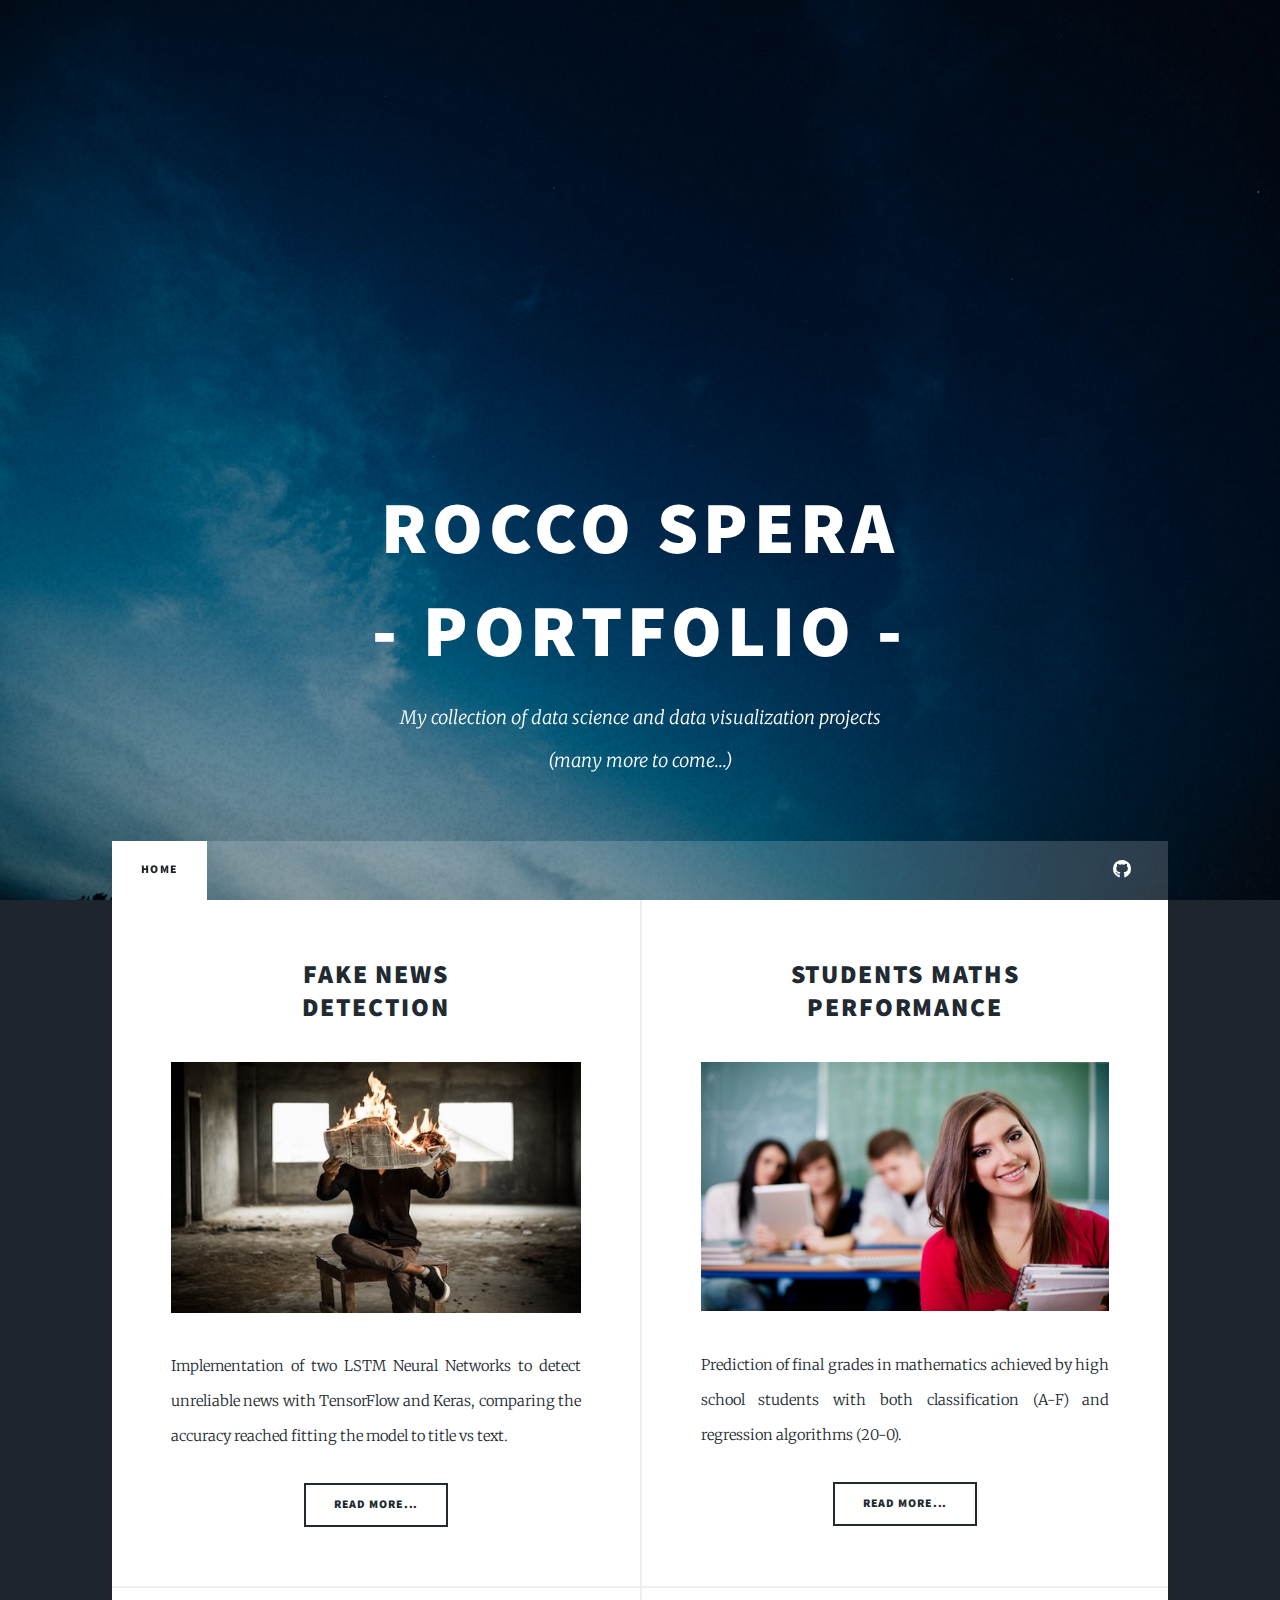
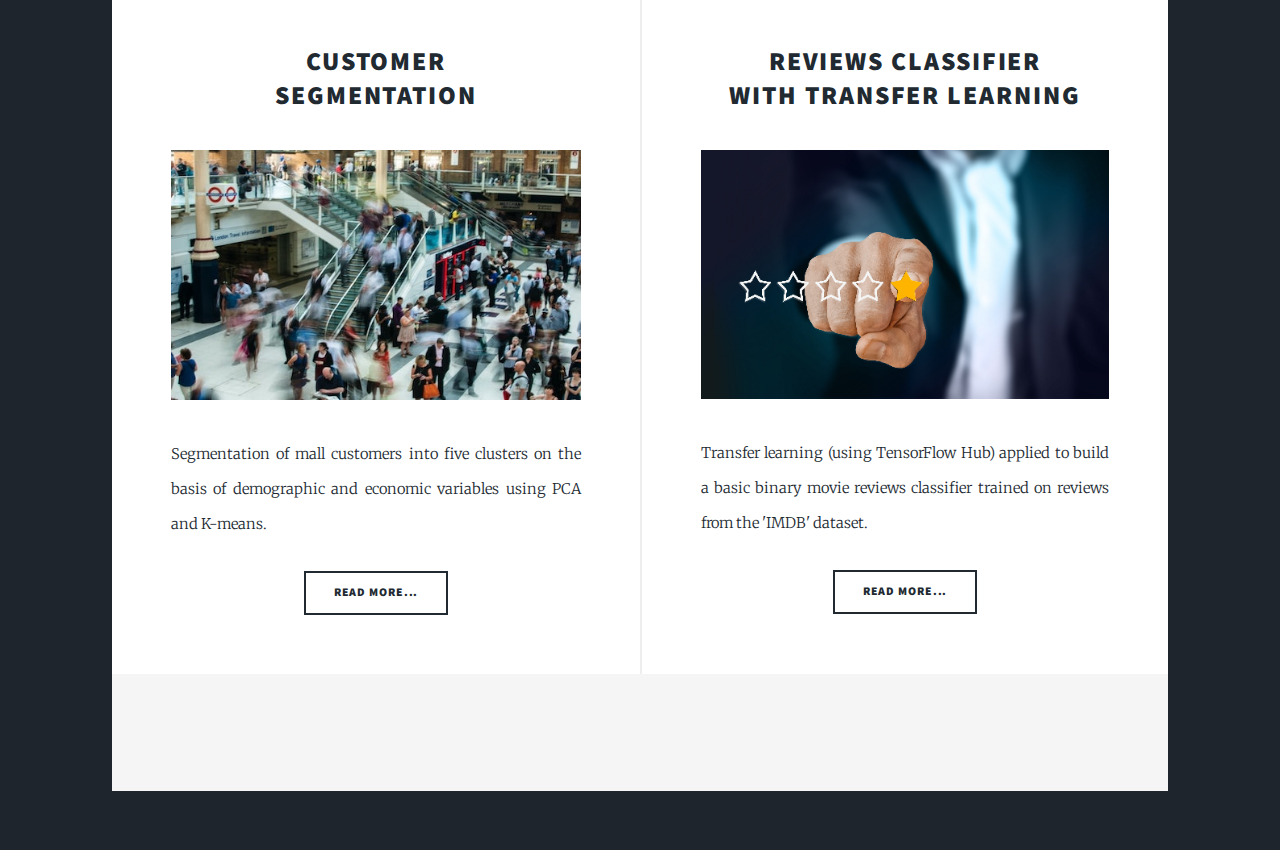
<file: index.html>
<!DOCTYPE HTML>

<html>
	<head>
		<!-- Global site tag (gtag.js) - Google Analytics -->
		<script async src="https://www.googletagmanager.com/gtag/js?id=G-Q02HX7BF15"></script>
		<script>
  		window.dataLayer = window.dataLayer || [];
  		function gtag(){dataLayer.push(arguments);}
  		gtag('js', new Date());

  		gtag('config', 'G-Q02HX7BF15');
		</script>
		<meta name="robots" content="noindex" />
		<title>Spera - Data Science Projects</title>
		<meta charset="utf-8" />
		<meta name="viewport" content="width=device-width, initial-scale=1, user-scalable=no" />
		<link rel="stylesheet" href="assets/css/main.css" />
		<noscript><link rel="stylesheet" href="assets/css/noscript.css" /></noscript>
	</head>
	<body class="is-preload">

		<!-- Wrapper -->
			<div id="wrapper" class="fade-in">

				<!-- Intro -->
					<div id="intro">
						<h1>Rocco Spera</h1>
						<h1>- Portfolio -</h1>
						<p>My collection of data science and data visualization projects <br />
							<i>(many more to come...)</i>
					</div>

				<!-- Header -->
					<header id="header">
						<a href="index.html" class="logo">Portfolio</a>
					</header>

				<!-- Nav -->
					<nav id="nav">
						<ul class="links">
							<li class="active"><a href="index.html">Home</a></li>
						</ul>
						<ul class="icons">
							<li><a href="https://github.com/rspera/data-projects" class="icon brands fa-github"><span class="label">GitHub</span></a></li>
						</ul>
					</nav>

				<!-- Main -->
					<div id="main">
						<!-- Posts -->
							<section class="posts">
								<article>
									<header>
										<h2><a href="fakenews.html">Fake News<br />
										Detection</a></h2>
									</header>
									<a href="fakenews.html" class="image fit"><img src="images/pic02.jpg" alt="" /></a>
									<p>Implementation of two LSTM Neural Networks to detect unreliable news with TensorFlow and Keras, comparing the accuracy reached fitting the model to title vs text. </p>
									<ul class="actions special">
										<li><a href="fakenews.html" class="button">Read more...</a></li>
									</ul>
								</article>
								<article>
									<header>
										<h2><a href="students_performance.html">Students maths<br />
										performance</a></h2>
									</header>
									<a href="students_performance.html" class="image fit"><img src="images/pic03.jpg" alt="" /></a>
									<p>Prediction of final grades in mathematics achieved by high school students with both classification (A-F) and regression algorithms (20-0).</p>
									<ul class="actions special">
										<li><a href="students_performance.html" class="button">Read more...</a></li>
									</ul>
								</article>
								<article>
									<header>
										<h2><a href="customer_segmentation.html">Customer<br />
										segmentation</a></h2>
									</header>
									<a href="customer_segmentation.html" class="image fit"><img src="images/pic05.jpg" alt="" /></a>
									<p>Segmentation of mall customers into five clusters on the basis of demographic and economic variables using PCA and K-means.</p>
									<ul class="actions special">
										<li><a href="customer_segmentation.html" class="button">Read more...</a></li>
									</ul>
								</article>
								<article>
									<header>
										<h2><a href="reviews_classifier.html">Reviews Classifier<br />
										with Transfer Learning</a></h2>
									</header>
									<a href="reviews_classifier.html" class="image fit"><img src="images/pic06.jpg" alt="" /></a>
									<p>Transfer learning (using TensorFlow Hub) applied to build a basic binary movie reviews classifier trained on reviews from the 'IMDB' dataset.</p>
									<ul class="actions special">
										<li><a href="reviews_classifier.html" class="button">Read more...</a></li>
									</ul>
								</article>
							</section>

					</div>

				<!-- Footer -->
					<footer id="footer">
						<section>
							<form method="post" action="#">
							</form> 
						</section> 
					</footer>

				<!-- Copyright -->
					<div id="copyright">
					</div>

			</div>

		<!-- Scripts -->
			<script src="assets/js/jquery.min.js"></script>
			<script src="assets/js/jquery.scrollex.min.js"></script>
			<script src="assets/js/jquery.scrolly.min.js"></script>
			<script src="assets/js/browser.min.js"></script>
			<script src="assets/js/breakpoints.min.js"></script>
			<script src="assets/js/util.js"></script>
			<script src="assets/js/main.js"></script>

	</body>
</html>
</file>
<file: assets/css/main.css>
@import url(fontawesome-all.min.css);
@import url("https://fonts.googleapis.com/css?family=Merriweather:300,700,300italic,700italic|Source+Sans+Pro:900");

/*
	Massively by HTML5 UP
	html5up.net | @ajlkn
	Free for personal and commercial use under the CCA 3.0 license (html5up.net/license)
*/

html, body, div, span, applet, object,
iframe, h1, h2, h3, h4, h5, h6, p, blockquote,
pre, a, abbr, acronym, address, big, cite,
code, del, dfn, em, img, ins, kbd, q, s, samp,
small, strike, strong, sub, sup, tt, var, b,
u, i, center, dl, dt, dd, ol, ul, li, fieldset,
form, label, legend, table, caption, tbody,
tfoot, thead, tr, th, td, article, aside,
canvas, details, embed, figure, figcaption,
footer, header, hgroup, menu, nav, output, ruby,
section, summary, time, mark, audio, video {
	margin: 0;
	padding: 0;
	border: 0;
	font-size: 100%;
	font: inherit;
	vertical-align: baseline;}

article, aside, details, figcaption, figure,
footer, header, hgroup, menu, nav, section {
	display: block;}

body {
	line-height: 1;
}

ol, ul {
	list-style: none;
}

blockquote, q {
	quotes: none;
}

	blockquote:before, blockquote:after, q:before, q:after {
		content: '';
		content: none;
	}

table {
	border-collapse: collapse;
	border-spacing: 0;
}

body {
	-webkit-text-size-adjust: none;
}

mark {
	background-color: transparent;
	color: inherit;
}

input::-moz-focus-inner {
	border: 0;
	padding: 0;
}

input, select, textarea {
	-moz-appearance: none;
	-webkit-appearance: none;
	-ms-appearance: none;
	appearance: none;
}

/* Basic */

	@-ms-viewport {
		width: device-width;
	}

	body {
		-ms-overflow-style: scrollbar;
	}

	@media screen and (max-width: 480px) {

		html, body {
			min-width: 320px;
		}

	}

	html {
		box-sizing: border-box;
	}

	*, *:before, *:after {
		box-sizing: inherit;
	}

	body {
		background-color: #1e252d;
	}

		body.is-preload *, body.is-preload *:before, body.is-preload *:after {
			-moz-animation: none !important;
			-webkit-animation: none !important;
			-ms-animation: none !important;
			animation: none !important;
			-moz-transition: none !important;
			-webkit-transition: none !important;
			-ms-transition: none !important;
			transition: none !important;
		}

/* Type */

	html {
		font-size: 16pt;
	}

		@media screen and (max-width: 1680px) {

			html {
				font-size: 12pt;
			}

		}

		@media screen and (max-width: 1280px) {

			html {
				font-size: 11pt;
			}

		}

		@media screen and (max-width: 360px) {

			html {
				font-size: 10pt;
			}

		}

	body {
		color: #212931;
	}

	body, input, select, textarea {
		font-family: "Merriweather", Georgia, serif;
		font-weight: 300;
		font-size: 1rem;
		line-height: 2.375;
	}

	a {
		-moz-transition: color 0.2s ease-in-out, background-color 0.2s ease-in-out, border-color 0.2s ease-in-out, box-shadow 0.2s ease-in-out;
		-webkit-transition: color 0.2s ease-in-out, background-color 0.2s ease-in-out, border-color 0.2s ease-in-out, box-shadow 0.2s ease-in-out;
		-ms-transition: color 0.2s ease-in-out, background-color 0.2s ease-in-out, border-color 0.2s ease-in-out, box-shadow 0.2s ease-in-out;
		transition: color 0.2s ease-in-out, background-color 0.2s ease-in-out, border-color 0.2s ease-in-out, box-shadow 0.2s ease-in-out;
		border-bottom: dotted 1px;
		text-decoration: none;
	}

		a:hover {
			border-bottom-color: transparent;
		}

	strong, b {
		font-weight: 600;
	}

	em, i {
		font-style: italic;
	}

	p {
		text-align: justify;
		margin: 0 0 2rem 0;
	}

	h1, h2, h3, h4, h5, h6 {
		font-family: "Source Sans Pro", Helvetica, sans-serif;
		font-weight: 900;
		line-height: 1.5;
		letter-spacing: 0.075em;
		text-transform: uppercase;
		margin: 0 0 1rem 0;
	}

		h1 a, h2 a, h3 a, h4 a, h5 a, h6 a {
			border-bottom: 0;
			color: inherit;
			text-decoration: none;
		}

	h1 {
		font-size: 4rem;
		line-height: 1.1;
		margin: 0 0 2rem 0;
	}

	h2 {
		font-size: 1.75rem;
		line-height: 1.3;
		margin: 0 0 1.5rem 0;
	}

	h3 {
		font-size: 1.25rem;
		margin: 0 0 1.5rem 0;
	}

	h4 {
		font-size: 1rem;
	}

	h5 {
		font-size: 0.9rem;
	}

	h6 {
		font-size: 0.8rem;
	}

	sub {
		font-size: 0.8rem;
		position: relative;
		top: 0.5rem;
	}

	sup {
		font-size: 0.8rem;
		position: relative;
		top: -0.5rem;
	}

	blockquote {
		border-left: solid 4px;
		font-style: italic;
		margin: 0 0 2rem 0;
		padding: 0.5rem 0 0.5rem 2rem;
	}

	code {
		border: solid 2px;
		font-family: "Courier New", monospace;
		font-size: 0.9rem;
		margin: 0 0.25rem;
		padding: 0.25rem 0.65rem;
	}

	pre {
		-webkit-overflow-scrolling: touch;
		font-family: "Courier New", monospace;
		font-size: 0.9rem;
		margin: 0 0 2rem 0;
	}

		pre code {
			display: block;
			line-height: 1.75;
			padding: 1rem 1.5rem;
			overflow-x: auto;
		}

	hr {
		border: 0;
		border-bottom: solid 2px;
		margin: 3rem 0;
	}

		hr.major {
			margin: 5rem 0;
		}

	.align-left {
		text-align: left;
	}

	.align-center {
		text-align: center;
	}

	.align-right {
		text-align: right;
	}

	input, select, textarea {
		color: #212931;
	}

	a {
		color: #212931;
		border-bottom-color: rgba(33, 41, 49, 0.5);
	}

		a:hover {
			border-bottom-color: transparent;
			color: #18bfef !important;
		}

	strong, b {
		color: #212931;
	}

	h1, h2, h3, h4, h5, h6 {
		color: #212931;
	}

	blockquote {
		border-left-color: #eeeeee;
	}

	code {
		background: rgba(220, 220, 220, 0.25);
		border-color: #eeeeee;
	}

	hr {
		border-bottom-color: #eeeeee;
	}

/* Row */

	.row {
		display: flex;
		flex-wrap: wrap;
		box-sizing: border-box;
		align-items: stretch;
	}

		.row > * {
			box-sizing: border-box;
		}

		.row.gtr-uniform > * > :last-child {
			margin-bottom: 0;
		}

		.row.aln-left {
			justify-content: flex-start;
		}

		.row.aln-center {
			justify-content: center;
		}

		.row.aln-right {
			justify-content: flex-end;
		}

		.row.aln-top {
			align-items: flex-start;
		}

		.row.aln-middle {
			align-items: center;
		}

		.row.aln-bottom {
			align-items: flex-end;
		}

		.row > .imp {
			order: -1;
		}

		.row > .col-1 {
			width: 8.33333%;
		}

		.row > .off-1 {
			margin-left: 8.33333%;
		}

		.row > .col-2 {
			width: 16.66667%;
		}

		.row > .off-2 {
			margin-left: 16.66667%;
		}

		.row > .col-3 {
			width: 25%;
		}

		.row > .off-3 {
			margin-left: 25%;
		}

		.row > .col-4 {
			width: 33.33333%;
		}

		.row > .off-4 {
			margin-left: 33.33333%;
		}

		.row > .col-5 {
			width: 41.66667%;
		}

		.row > .off-5 {
			margin-left: 41.66667%;
		}

		.row > .col-6 {
			width: 50%;
		}

		.row > .off-6 {
			margin-left: 50%;
		}

		.row > .col-7 {
			width: 58.33333%;
		}

		.row > .off-7 {
			margin-left: 58.33333%;
		}

		.row > .col-8 {
			width: 66.66667%;
		}

		.row > .off-8 {
			margin-left: 66.66667%;
		}

		.row > .col-9 {
			width: 75%;
		}

		.row > .off-9 {
			margin-left: 75%;
		}

		.row > .col-10 {
			width: 83.33333%;
		}

		.row > .off-10 {
			margin-left: 83.33333%;
		}

		.row > .col-11 {
			width: 91.66667%;
		}

		.row > .off-11 {
			margin-left: 91.66667%;
		}

		.row > .col-12 {
			width: 100%;
		}

		.row > .off-12 {
			margin-left: 100%;
		}

		.row.gtr-0 {
			margin-top: 0;
			margin-left: 0rem;
		}

			.row.gtr-0 > * {
				padding: 0 0 0 0rem;
			}

			.row.gtr-0.gtr-uniform {
				margin-top: 0rem;
			}

				.row.gtr-0.gtr-uniform > * {
					padding-top: 0rem;
				}

		.row.gtr-25 {
			margin-top: 0;
			margin-left: -0.375rem;
		}

			.row.gtr-25 > * {
				padding: 0 0 0 0.375rem;
			}

			.row.gtr-25.gtr-uniform {
				margin-top: -0.375rem;
			}

				.row.gtr-25.gtr-uniform > * {
					padding-top: 0.375rem;
				}

		.row.gtr-50 {
			margin-top: 0;
			margin-left: -0.75rem;
		}

			.row.gtr-50 > * {
				padding: 0 0 0 0.75rem;
			}

			.row.gtr-50.gtr-uniform {
				margin-top: -0.75rem;
			}

				.row.gtr-50.gtr-uniform > * {
					padding-top: 0.75rem;
				}

		.row {
			margin-top: 0;
			margin-left: -1.5rem;
		}

			.row > * {
				padding: 0 0 0 1.5rem;
			}

			.row.gtr-uniform {
				margin-top: -1.5rem;
			}

				.row.gtr-uniform > * {
					padding-top: 1.5rem;
				}

		.row.gtr-150 {
			margin-top: 0;
			margin-left: -2.25rem;
		}

			.row.gtr-150 > * {
				padding: 0 0 0 2.25rem;
			}

			.row.gtr-150.gtr-uniform {
				margin-top: -2.25rem;
			}

				.row.gtr-150.gtr-uniform > * {
					padding-top: 2.25rem;
				}

		.row.gtr-200 {
			margin-top: 0;
			margin-left: -3rem;
		}

			.row.gtr-200 > * {
				padding: 0 0 0 3rem;
			}

			.row.gtr-200.gtr-uniform {
				margin-top: -3rem;
			}

				.row.gtr-200.gtr-uniform > * {
					padding-top: 3rem;
				}

		@media screen and (max-width: 1680px) {

			.row {
				display: flex;
				flex-wrap: wrap;
				box-sizing: border-box;
				align-items: stretch;
			}

				.row > * {
					box-sizing: border-box;
				}

				.row.gtr-uniform > * > :last-child {
					margin-bottom: 0;
				}

				.row.aln-left {
					justify-content: flex-start;
				}

				.row.aln-center {
					justify-content: center;
				}

				.row.aln-right {
					justify-content: flex-end;
				}

				.row.aln-top {
					align-items: flex-start;
				}

				.row.aln-middle {
					align-items: center;
				}

				.row.aln-bottom {
					align-items: flex-end;
				}

				.row > .imp-xlarge {
					order: -1;
				}

				.row > .col-1-xlarge {
					width: 8.33333%;
				}

				.row > .off-1-xlarge {
					margin-left: 8.33333%;
				}

				.row > .col-2-xlarge {
					width: 16.66667%;
				}

				.row > .off-2-xlarge {
					margin-left: 16.66667%;
				}

				.row > .col-3-xlarge {
					width: 25%;
				}

				.row > .off-3-xlarge {
					margin-left: 25%;
				}

				.row > .col-4-xlarge {
					width: 33.33333%;
				}

				.row > .off-4-xlarge {
					margin-left: 33.33333%;
				}

				.row > .col-5-xlarge {
					width: 41.66667%;
				}

				.row > .off-5-xlarge {
					margin-left: 41.66667%;
				}

				.row > .col-6-xlarge {
					width: 50%;
				}

				.row > .off-6-xlarge {
					margin-left: 50%;
				}

				.row > .col-7-xlarge {
					width: 58.33333%;
				}

				.row > .off-7-xlarge {
					margin-left: 58.33333%;
				}

				.row > .col-8-xlarge {
					width: 66.66667%;
				}

				.row > .off-8-xlarge {
					margin-left: 66.66667%;
				}

				.row > .col-9-xlarge {
					width: 75%;
				}

				.row > .off-9-xlarge {
					margin-left: 75%;
				}

				.row > .col-10-xlarge {
					width: 83.33333%;
				}

				.row > .off-10-xlarge {
					margin-left: 83.33333%;
				}

				.row > .col-11-xlarge {
					width: 91.66667%;
				}

				.row > .off-11-xlarge {
					margin-left: 91.66667%;
				}

				.row > .col-12-xlarge {
					width: 100%;
				}

				.row > .off-12-xlarge {
					margin-left: 100%;
				}

				.row.gtr-0 {
					margin-top: 0;
					margin-left: 0rem;
				}

					.row.gtr-0 > * {
						padding: 0 0 0 0rem;
					}

					.row.gtr-0.gtr-uniform {
						margin-top: 0rem;
					}

						.row.gtr-0.gtr-uniform > * {
							padding-top: 0rem;
						}

				.row.gtr-25 {
					margin-top: 0;
					margin-left: -0.375rem;
				}

					.row.gtr-25 > * {
						padding: 0 0 0 0.375rem;
					}

					.row.gtr-25.gtr-uniform {
						margin-top: -0.375rem;
					}

						.row.gtr-25.gtr-uniform > * {
							padding-top: 0.375rem;
						}

				.row.gtr-50 {
					margin-top: 0;
					margin-left: -0.75rem;
				}

					.row.gtr-50 > * {
						padding: 0 0 0 0.75rem;
					}

					.row.gtr-50.gtr-uniform {
						margin-top: -0.75rem;
					}

						.row.gtr-50.gtr-uniform > * {
							padding-top: 0.75rem;
						}

				.row {
					margin-top: 0;
					margin-left: -1.5rem;
				}

					.row > * {
						padding: 0 0 0 1.5rem;
					}

					.row.gtr-uniform {
						margin-top: -1.5rem;
					}

						.row.gtr-uniform > * {
							padding-top: 1.5rem;
						}

				.row.gtr-150 {
					margin-top: 0;
					margin-left: -2.25rem;
				}

					.row.gtr-150 > * {
						padding: 0 0 0 2.25rem;
					}

					.row.gtr-150.gtr-uniform {
						margin-top: -2.25rem;
					}

						.row.gtr-150.gtr-uniform > * {
							padding-top: 2.25rem;
						}

				.row.gtr-200 {
					margin-top: 0;
					margin-left: -3rem;
				}

					.row.gtr-200 > * {
						padding: 0 0 0 3rem;
					}

					.row.gtr-200.gtr-uniform {
						margin-top: -3rem;
					}

						.row.gtr-200.gtr-uniform > * {
							padding-top: 3rem;
						}

		}

		@media screen and (max-width: 1280px) {

			.row {
				display: flex;
				flex-wrap: wrap;
				box-sizing: border-box;
				align-items: stretch;
			}

				.row > * {
					box-sizing: border-box;
				}

				.row.gtr-uniform > * > :last-child {
					margin-bottom: 0;
				}

				.row.aln-left {
					justify-content: flex-start;
				}

				.row.aln-center {
					justify-content: center;
				}

				.row.aln-right {
					justify-content: flex-end;
				}

				.row.aln-top {
					align-items: flex-start;
				}

				.row.aln-middle {
					align-items: center;
				}

				.row.aln-bottom {
					align-items: flex-end;
				}

				.row > .imp-large {
					order: -1;
				}

				.row > .col-1-large {
					width: 8.33333%;
				}

				.row > .off-1-large {
					margin-left: 8.33333%;
				}

				.row > .col-2-large {
					width: 16.66667%;
				}

				.row > .off-2-large {
					margin-left: 16.66667%;
				}

				.row > .col-3-large {
					width: 25%;
				}

				.row > .off-3-large {
					margin-left: 25%;
				}

				.row > .col-4-large {
					width: 33.33333%;
				}

				.row > .off-4-large {
					margin-left: 33.33333%;
				}

				.row > .col-5-large {
					width: 41.66667%;
				}

				.row > .off-5-large {
					margin-left: 41.66667%;
				}

				.row > .col-6-large {
					width: 50%;
				}

				.row > .off-6-large {
					margin-left: 50%;
				}

				.row > .col-7-large {
					width: 58.33333%;
				}

				.row > .off-7-large {
					margin-left: 58.33333%;
				}

				.row > .col-8-large {
					width: 66.66667%;
				}

				.row > .off-8-large {
					margin-left: 66.66667%;
				}

				.row > .col-9-large {
					width: 75%;
				}

				.row > .off-9-large {
					margin-left: 75%;
				}

				.row > .col-10-large {
					width: 83.33333%;
				}

				.row > .off-10-large {
					margin-left: 83.33333%;
				}

				.row > .col-11-large {
					width: 91.66667%;
				}

				.row > .off-11-large {
					margin-left: 91.66667%;
				}

				.row > .col-12-large {
					width: 100%;
				}

				.row > .off-12-large {
					margin-left: 100%;
				}

				.row.gtr-0 {
					margin-top: 0;
					margin-left: 0rem;
				}

					.row.gtr-0 > * {
						padding: 0 0 0 0rem;
					}

					.row.gtr-0.gtr-uniform {
						margin-top: 0rem;
					}

						.row.gtr-0.gtr-uniform > * {
							padding-top: 0rem;
						}

				.row.gtr-25 {
					margin-top: 0;
					margin-left: -0.375rem;
				}

					.row.gtr-25 > * {
						padding: 0 0 0 0.375rem;
					}

					.row.gtr-25.gtr-uniform {
						margin-top: -0.375rem;
					}

						.row.gtr-25.gtr-uniform > * {
							padding-top: 0.375rem;
						}

				.row.gtr-50 {
					margin-top: 0;
					margin-left: -0.75rem;
				}

					.row.gtr-50 > * {
						padding: 0 0 0 0.75rem;
					}

					.row.gtr-50.gtr-uniform {
						margin-top: -0.75rem;
					}

						.row.gtr-50.gtr-uniform > * {
							padding-top: 0.75rem;
						}

				.row {
					margin-top: 0;
					margin-left: -1.5rem;
				}

					.row > * {
						padding: 0 0 0 1.5rem;
					}

					.row.gtr-uniform {
						margin-top: -1.5rem;
					}

						.row.gtr-uniform > * {
							padding-top: 1.5rem;
						}

				.row.gtr-150 {
					margin-top: 0;
					margin-left: -2.25rem;
				}

					.row.gtr-150 > * {
						padding: 0 0 0 2.25rem;
					}

					.row.gtr-150.gtr-uniform {
						margin-top: -2.25rem;
					}

						.row.gtr-150.gtr-uniform > * {
							padding-top: 2.25rem;
						}

				.row.gtr-200 {
					margin-top: 0;
					margin-left: -3rem;
				}

					.row.gtr-200 > * {
						padding: 0 0 0 3rem;
					}

					.row.gtr-200.gtr-uniform {
						margin-top: -3rem;
					}

						.row.gtr-200.gtr-uniform > * {
							padding-top: 3rem;
						}

		}

		@media screen and (max-width: 980px) {

			.row {
				display: flex;
				flex-wrap: wrap;
				box-sizing: border-box;
				align-items: stretch;
			}

				.row > * {
					box-sizing: border-box;
				}

				.row.gtr-uniform > * > :last-child {
					margin-bottom: 0;
				}

				.row.aln-left {
					justify-content: flex-start;
				}

				.row.aln-center {
					justify-content: center;
				}

				.row.aln-right {
					justify-content: flex-end;
				}

				.row.aln-top {
					align-items: flex-start;
				}

				.row.aln-middle {
					align-items: center;
				}

				.row.aln-bottom {
					align-items: flex-end;
				}

				.row > .imp-medium {
					order: -1;
				}

				.row > .col-1-medium {
					width: 8.33333%;
				}

				.row > .off-1-medium {
					margin-left: 8.33333%;
				}

				.row > .col-2-medium {
					width: 16.66667%;
				}

				.row > .off-2-medium {
					margin-left: 16.66667%;
				}

				.row > .col-3-medium {
					width: 25%;
				}

				.row > .off-3-medium {
					margin-left: 25%;
				}

				.row > .col-4-medium {
					width: 33.33333%;
				}

				.row > .off-4-medium {
					margin-left: 33.33333%;
				}

				.row > .col-5-medium {
					width: 41.66667%;
				}

				.row > .off-5-medium {
					margin-left: 41.66667%;
				}

				.row > .col-6-medium {
					width: 50%;
				}

				.row > .off-6-medium {
					margin-left: 50%;
				}

				.row > .col-7-medium {
					width: 58.33333%;
				}

				.row > .off-7-medium {
					margin-left: 58.33333%;
				}

				.row > .col-8-medium {
					width: 66.66667%;
				}

				.row > .off-8-medium {
					margin-left: 66.66667%;
				}

				.row > .col-9-medium {
					width: 75%;
				}

				.row > .off-9-medium {
					margin-left: 75%;
				}

				.row > .col-10-medium {
					width: 83.33333%;
				}

				.row > .off-10-medium {
					margin-left: 83.33333%;
				}

				.row > .col-11-medium {
					width: 91.66667%;
				}

				.row > .off-11-medium {
					margin-left: 91.66667%;
				}

				.row > .col-12-medium {
					width: 100%;
				}

				.row > .off-12-medium {
					margin-left: 100%;
				}

				.row.gtr-0 {
					margin-top: 0;
					margin-left: 0rem;
				}

					.row.gtr-0 > * {
						padding: 0 0 0 0rem;
					}

					.row.gtr-0.gtr-uniform {
						margin-top: 0rem;
					}

						.row.gtr-0.gtr-uniform > * {
							padding-top: 0rem;
						}

				.row.gtr-25 {
					margin-top: 0;
					margin-left: -0.375rem;
				}

					.row.gtr-25 > * {
						padding: 0 0 0 0.375rem;
					}

					.row.gtr-25.gtr-uniform {
						margin-top: -0.375rem;
					}

						.row.gtr-25.gtr-uniform > * {
							padding-top: 0.375rem;
						}

				.row.gtr-50 {
					margin-top: 0;
					margin-left: -0.75rem;
				}

					.row.gtr-50 > * {
						padding: 0 0 0 0.75rem;
					}

					.row.gtr-50.gtr-uniform {
						margin-top: -0.75rem;
					}

						.row.gtr-50.gtr-uniform > * {
							padding-top: 0.75rem;
						}

				.row {
					margin-top: 0;
					margin-left: -1.5rem;
				}

					.row > * {
						padding: 0 0 0 1.5rem;
					}

					.row.gtr-uniform {
						margin-top: -1.5rem;
					}

						.row.gtr-uniform > * {
							padding-top: 1.5rem;
						}

				.row.gtr-150 {
					margin-top: 0;
					margin-left: -2.25rem;
				}

					.row.gtr-150 > * {
						padding: 0 0 0 2.25rem;
					}

					.row.gtr-150.gtr-uniform {
						margin-top: -2.25rem;
					}

						.row.gtr-150.gtr-uniform > * {
							padding-top: 2.25rem;
						}

				.row.gtr-200 {
					margin-top: 0;
					margin-left: -3rem;
				}

					.row.gtr-200 > * {
						padding: 0 0 0 3rem;
					}

					.row.gtr-200.gtr-uniform {
						margin-top: -3rem;
					}

						.row.gtr-200.gtr-uniform > * {
							padding-top: 3rem;
						}

		}

		@media screen and (max-width: 736px) {

			.row {
				display: flex;
				flex-wrap: wrap;
				box-sizing: border-box;
				align-items: stretch;
			}

				.row > * {
					box-sizing: border-box;
				}

				.row.gtr-uniform > * > :last-child {
					margin-bottom: 0;
				}

				.row.aln-left {
					justify-content: flex-start;
				}

				.row.aln-center {
					justify-content: center;
				}

				.row.aln-right {
					justify-content: flex-end;
				}

				.row.aln-top {
					align-items: flex-start;
				}

				.row.aln-middle {
					align-items: center;
				}

				.row.aln-bottom {
					align-items: flex-end;
				}

				.row > .imp-small {
					order: -1;
				}

				.row > .col-1-small {
					width: 8.33333%;
				}

				.row > .off-1-small {
					margin-left: 8.33333%;
				}

				.row > .col-2-small {
					width: 16.66667%;
				}

				.row > .off-2-small {
					margin-left: 16.66667%;
				}

				.row > .col-3-small {
					width: 25%;
				}

				.row > .off-3-small {
					margin-left: 25%;
				}

				.row > .col-4-small {
					width: 33.33333%;
				}

				.row > .off-4-small {
					margin-left: 33.33333%;
				}

				.row > .col-5-small {
					width: 41.66667%;
				}

				.row > .off-5-small {
					margin-left: 41.66667%;
				}

				.row > .col-6-small {
					width: 50%;
				}

				.row > .off-6-small {
					margin-left: 50%;
				}

				.row > .col-7-small {
					width: 58.33333%;
				}

				.row > .off-7-small {
					margin-left: 58.33333%;
				}

				.row > .col-8-small {
					width: 66.66667%;
				}

				.row > .off-8-small {
					margin-left: 66.66667%;
				}

				.row > .col-9-small {
					width: 75%;
				}

				.row > .off-9-small {
					margin-left: 75%;
				}

				.row > .col-10-small {
					width: 83.33333%;
				}

				.row > .off-10-small {
					margin-left: 83.33333%;
				}

				.row > .col-11-small {
					width: 91.66667%;
				}

				.row > .off-11-small {
					margin-left: 91.66667%;
				}

				.row > .col-12-small {
					width: 100%;
				}

				.row > .off-12-small {
					margin-left: 100%;
				}

				.row.gtr-0 {
					margin-top: 0;
					margin-left: 0rem;
				}

					.row.gtr-0 > * {
						padding: 0 0 0 0rem;
					}

					.row.gtr-0.gtr-uniform {
						margin-top: 0rem;
					}

						.row.gtr-0.gtr-uniform > * {
							padding-top: 0rem;
						}

				.row.gtr-25 {
					margin-top: 0;
					margin-left: -0.375rem;
				}

					.row.gtr-25 > * {
						padding: 0 0 0 0.375rem;
					}

					.row.gtr-25.gtr-uniform {
						margin-top: -0.375rem;
					}

						.row.gtr-25.gtr-uniform > * {
							padding-top: 0.375rem;
						}

				.row.gtr-50 {
					margin-top: 0;
					margin-left: -0.75rem;
				}

					.row.gtr-50 > * {
						padding: 0 0 0 0.75rem;
					}

					.row.gtr-50.gtr-uniform {
						margin-top: -0.75rem;
					}

						.row.gtr-50.gtr-uniform > * {
							padding-top: 0.75rem;
						}

				.row {
					margin-top: 0;
					margin-left: -1.5rem;
				}

					.row > * {
						padding: 0 0 0 1.5rem;
					}

					.row.gtr-uniform {
						margin-top: -1.5rem;
					}

						.row.gtr-uniform > * {
							padding-top: 1.5rem;
						}

				.row.gtr-150 {
					margin-top: 0;
					margin-left: -2.25rem;
				}

					.row.gtr-150 > * {
						padding: 0 0 0 2.25rem;
					}

					.row.gtr-150.gtr-uniform {
						margin-top: -2.25rem;
					}

						.row.gtr-150.gtr-uniform > * {
							padding-top: 2.25rem;
						}

				.row.gtr-200 {
					margin-top: 0;
					margin-left: -3rem;
				}

					.row.gtr-200 > * {
						padding: 0 0 0 3rem;
					}

					.row.gtr-200.gtr-uniform {
						margin-top: -3rem;
					}

						.row.gtr-200.gtr-uniform > * {
							padding-top: 3rem;
						}

		}

		@media screen and (max-width: 480px) {

			.row {
				display: flex;
				flex-wrap: wrap;
				box-sizing: border-box;
				align-items: stretch;
			}

				.row > * {
					box-sizing: border-box;
				}

				.row.gtr-uniform > * > :last-child {
					margin-bottom: 0;
				}

				.row.aln-left {
					justify-content: flex-start;
				}

				.row.aln-center {
					justify-content: center;
				}

				.row.aln-right {
					justify-content: flex-end;
				}

				.row.aln-top {
					align-items: flex-start;
				}

				.row.aln-middle {
					align-items: center;
				}

				.row.aln-bottom {
					align-items: flex-end;
				}

				.row > .imp-xsmall {
					order: -1;
				}

				.row > .col-1-xsmall {
					width: 8.33333%;
				}

				.row > .off-1-xsmall {
					margin-left: 8.33333%;
				}

				.row > .col-2-xsmall {
					width: 16.66667%;
				}

				.row > .off-2-xsmall {
					margin-left: 16.66667%;
				}

				.row > .col-3-xsmall {
					width: 25%;
				}

				.row > .off-3-xsmall {
					margin-left: 25%;
				}

				.row > .col-4-xsmall {
					width: 33.33333%;
				}

				.row > .off-4-xsmall {
					margin-left: 33.33333%;
				}

				.row > .col-5-xsmall {
					width: 41.66667%;
				}

				.row > .off-5-xsmall {
					margin-left: 41.66667%;
				}

				.row > .col-6-xsmall {
					width: 50%;
				}

				.row > .off-6-xsmall {
					margin-left: 50%;
				}

				.row > .col-7-xsmall {
					width: 58.33333%;
				}

				.row > .off-7-xsmall {
					margin-left: 58.33333%;
				}

				.row > .col-8-xsmall {
					width: 66.66667%;
				}

				.row > .off-8-xsmall {
					margin-left: 66.66667%;
				}

				.row > .col-9-xsmall {
					width: 75%;
				}

				.row > .off-9-xsmall {
					margin-left: 75%;
				}

				.row > .col-10-xsmall {
					width: 83.33333%;
				}

				.row > .off-10-xsmall {
					margin-left: 83.33333%;
				}

				.row > .col-11-xsmall {
					width: 91.66667%;
				}

				.row > .off-11-xsmall {
					margin-left: 91.66667%;
				}

				.row > .col-12-xsmall {
					width: 100%;
				}

				.row > .off-12-xsmall {
					margin-left: 100%;
				}

				.row.gtr-0 {
					margin-top: 0;
					margin-left: 0rem;
				}

					.row.gtr-0 > * {
						padding: 0 0 0 0rem;
					}

					.row.gtr-0.gtr-uniform {
						margin-top: 0rem;
					}

						.row.gtr-0.gtr-uniform > * {
							padding-top: 0rem;
						}

				.row.gtr-25 {
					margin-top: 0;
					margin-left: -0.375rem;
				}

					.row.gtr-25 > * {
						padding: 0 0 0 0.375rem;
					}

					.row.gtr-25.gtr-uniform {
						margin-top: -0.375rem;
					}

						.row.gtr-25.gtr-uniform > * {
							padding-top: 0.375rem;
						}

				.row.gtr-50 {
					margin-top: 0;
					margin-left: -0.75rem;
				}

					.row.gtr-50 > * {
						padding: 0 0 0 0.75rem;
					}

					.row.gtr-50.gtr-uniform {
						margin-top: -0.75rem;
					}

						.row.gtr-50.gtr-uniform > * {
							padding-top: 0.75rem;
						}

				.row {
					margin-top: 0;
					margin-left: -1.5rem;
				}

					.row > * {
						padding: 0 0 0 1.5rem;
					}

					.row.gtr-uniform {
						margin-top: -1.5rem;
					}

						.row.gtr-uniform > * {
							padding-top: 1.5rem;
						}

				.row.gtr-150 {
					margin-top: 0;
					margin-left: -2.25rem;
				}

					.row.gtr-150 > * {
						padding: 0 0 0 2.25rem;
					}

					.row.gtr-150.gtr-uniform {
						margin-top: -2.25rem;
					}

						.row.gtr-150.gtr-uniform > * {
							padding-top: 2.25rem;
						}

				.row.gtr-200 {
					margin-top: 0;
					margin-left: -3rem;
				}

					.row.gtr-200 > * {
						padding: 0 0 0 3rem;
					}

					.row.gtr-200.gtr-uniform {
						margin-top: -3rem;
					}

						.row.gtr-200.gtr-uniform > * {
							padding-top: 3rem;
						}

		}

		@media screen and (max-width: 360px) {

			.row {
				display: flex;
				flex-wrap: wrap;
				box-sizing: border-box;
				align-items: stretch;
			}

				.row > * {
					box-sizing: border-box;
				}

				.row.gtr-uniform > * > :last-child {
					margin-bottom: 0;
				}

				.row.aln-left {
					justify-content: flex-start;
				}

				.row.aln-center {
					justify-content: center;
				}

				.row.aln-right {
					justify-content: flex-end;
				}

				.row.aln-top {
					align-items: flex-start;
				}

				.row.aln-middle {
					align-items: center;
				}

				.row.aln-bottom {
					align-items: flex-end;
				}

				.row > .imp-xxsmall {
					order: -1;
				}

				.row > .col-1-xxsmall {
					width: 8.33333%;
				}

				.row > .off-1-xxsmall {
					margin-left: 8.33333%;
				}

				.row > .col-2-xxsmall {
					width: 16.66667%;
				}

				.row > .off-2-xxsmall {
					margin-left: 16.66667%;
				}

				.row > .col-3-xxsmall {
					width: 25%;
				}

				.row > .off-3-xxsmall {
					margin-left: 25%;
				}

				.row > .col-4-xxsmall {
					width: 33.33333%;
				}

				.row > .off-4-xxsmall {
					margin-left: 33.33333%;
				}

				.row > .col-5-xxsmall {
					width: 41.66667%;
				}

				.row > .off-5-xxsmall {
					margin-left: 41.66667%;
				}

				.row > .col-6-xxsmall {
					width: 50%;
				}

				.row > .off-6-xxsmall {
					margin-left: 50%;
				}

				.row > .col-7-xxsmall {
					width: 58.33333%;
				}

				.row > .off-7-xxsmall {
					margin-left: 58.33333%;
				}

				.row > .col-8-xxsmall {
					width: 66.66667%;
				}

				.row > .off-8-xxsmall {
					margin-left: 66.66667%;
				}

				.row > .col-9-xxsmall {
					width: 75%;
				}

				.row > .off-9-xxsmall {
					margin-left: 75%;
				}

				.row > .col-10-xxsmall {
					width: 83.33333%;
				}

				.row > .off-10-xxsmall {
					margin-left: 83.33333%;
				}

				.row > .col-11-xxsmall {
					width: 91.66667%;
				}

				.row > .off-11-xxsmall {
					margin-left: 91.66667%;
				}

				.row > .col-12-xxsmall {
					width: 100%;
				}

				.row > .off-12-xxsmall {
					margin-left: 100%;
				}

				.row.gtr-0 {
					margin-top: 0;
					margin-left: 0rem;
				}

					.row.gtr-0 > * {
						padding: 0 0 0 0rem;
					}

					.row.gtr-0.gtr-uniform {
						margin-top: 0rem;
					}

						.row.gtr-0.gtr-uniform > * {
							padding-top: 0rem;
						}

				.row.gtr-25 {
					margin-top: 0;
					margin-left: -0.375rem;
				}

					.row.gtr-25 > * {
						padding: 0 0 0 0.375rem;
					}

					.row.gtr-25.gtr-uniform {
						margin-top: -0.375rem;
					}

						.row.gtr-25.gtr-uniform > * {
							padding-top: 0.375rem;
						}

				.row.gtr-50 {
					margin-top: 0;
					margin-left: -0.75rem;
				}

					.row.gtr-50 > * {
						padding: 0 0 0 0.75rem;
					}

					.row.gtr-50.gtr-uniform {
						margin-top: -0.75rem;
					}

						.row.gtr-50.gtr-uniform > * {
							padding-top: 0.75rem;
						}

				.row {
					margin-top: 0;
					margin-left: -1.5rem;
				}

					.row > * {
						padding: 0 0 0 1.5rem;
					}

					.row.gtr-uniform {
						margin-top: -1.5rem;
					}

						.row.gtr-uniform > * {
							padding-top: 1.5rem;
						}

				.row.gtr-150 {
					margin-top: 0;
					margin-left: -2.25rem;
				}

					.row.gtr-150 > * {
						padding: 0 0 0 2.25rem;
					}

					.row.gtr-150.gtr-uniform {
						margin-top: -2.25rem;
					}

						.row.gtr-150.gtr-uniform > * {
							padding-top: 2.25rem;
						}

				.row.gtr-200 {
					margin-top: 0;
					margin-left: -3rem;
				}

					.row.gtr-200 > * {
						padding: 0 0 0 3rem;
					}

					.row.gtr-200.gtr-uniform {
						margin-top: -3rem;
					}

						.row.gtr-200.gtr-uniform > * {
							padding-top: 3rem;
						}

		}

/* Box */

	.box {
		border: solid 2px;
		margin-bottom: 2rem;
		padding: 1.5rem;
	}

		.box > :last-child,
		.box > :last-child > :last-child,
		.box > :last-child > :last-child > :last-child {
			margin-bottom: 0;
		}

		.box.alt {
			border: 0;
			border-radius: 0;
			padding: 0;
		}

	.box {
		border-color: #eeeeee;
	}

/* Button */

	input[type="submit"],
	input[type="reset"],
	input[type="button"],
	button,
	.button {
		-moz-appearance: none;
		-webkit-appearance: none;
		-ms-appearance: none;
		appearance: none;
		-moz-transition: background-color 0.2s ease-in-out, box-shadow 0.2s ease-in-out, color 0.2s ease-in-out;
		-webkit-transition: background-color 0.2s ease-in-out, box-shadow 0.2s ease-in-out, color 0.2s ease-in-out;
		-ms-transition: background-color 0.2s ease-in-out, box-shadow 0.2s ease-in-out, color 0.2s ease-in-out;
		transition: background-color 0.2s ease-in-out, box-shadow 0.2s ease-in-out, color 0.2s ease-in-out;
		border: 0;
		border-radius: 0;
		cursor: pointer;
		display: inline-block;
		font-family: "Source Sans Pro", Helvetica, sans-serif;
		font-size: 0.8rem;
		font-weight: 900;
		letter-spacing: 0.075em;
		height: 3rem;
		line-height: 3rem;
		padding: 0 2rem;
		text-align: center;
		text-decoration: none;
		text-transform: uppercase;
		white-space: nowrap;
	}

		input[type="submit"].icon:before,
		input[type="reset"].icon:before,
		input[type="button"].icon:before,
		button.icon:before,
		.button.icon:before {
			margin-right: 0.5rem;
		}

		input[type="submit"].icon.solo,
		input[type="reset"].icon.solo,
		input[type="button"].icon.solo,
		button.icon.solo,
		.button.icon.solo {
			position: relative;
			width: 4rem;
			height: 4rem;
			line-height: 4rem;
			border-radius: 4rem;
			text-indent: 4rem;
			overflow: hidden;
			padding: 0;
			white-space: nowrap;
		}

			input[type="submit"].icon.solo:before,
			input[type="reset"].icon.solo:before,
			input[type="button"].icon.solo:before,
			button.icon.solo:before,
			.button.icon.solo:before {
				position: absolute;
				display: block;
				top: 0;
				left: 0;
				width: inherit;
				height: inherit;
				line-height: inherit;
				font-size: 1.25rem;
				margin-right: 0;
				text-align: center;
				text-indent: 0;
			}

		input[type="submit"].fit,
		input[type="reset"].fit,
		input[type="button"].fit,
		button.fit,
		.button.fit {
			width: 100%;
		}

		input[type="submit"].small,
		input[type="reset"].small,
		input[type="button"].small,
		button.small,
		.button.small {
			font-size: 0.7rem;
			height: 2.5rem;
			line-height: 2.5rem;
			padding: 0 1.5rem;
		}

		input[type="submit"].large,
		input[type="reset"].large,
		input[type="button"].large,
		button.large,
		.button.large {
			font-size: 0.9rem;
			height: 3.5rem;
			line-height: 3.5rem;
			padding: 0 2.75rem;
		}

		@media screen and (max-width: 980px) {

			input[type="submit"],
			input[type="reset"],
			input[type="button"],
			button,
			.button {
				font-size: 0.9rem;
				height: 3.25rem;
				line-height: 3.25rem;
			}

				input[type="submit"].large,
				input[type="reset"].large,
				input[type="button"].large,
				button.large,
				.button.large {
					font-size: 1rem;
					height: 3.75rem;
					line-height: 3.75rem;
				}

		}

		input[type="submit"].disabled, input[type="submit"]:disabled,
		input[type="reset"].disabled,
		input[type="reset"]:disabled,
		input[type="button"].disabled,
		input[type="button"]:disabled,
		button.disabled,
		button:disabled,
		.button.disabled,
		.button:disabled {
			pointer-events: none;
			opacity: 0.25;
		}

	input[type="submit"],
	input[type="reset"],
	input[type="button"],
	button,
	.button {
		background-color: transparent;
		box-shadow: inset 0 0 0 2px #212931;
		color: #212931 !important;
	}

		input[type="submit"]:hover,
		input[type="reset"]:hover,
		input[type="button"]:hover,
		button:hover,
		.button:hover {
			box-shadow: inset 0 0 0 2px #18bfef;
			color: #18bfef !important;
		}

		input[type="submit"].primary,
		input[type="reset"].primary,
		input[type="button"].primary,
		button.primary,
		.button.primary {
			background-color: #212931;
			box-shadow: none;
			color: #ffffff !important;
		}

			input[type="submit"].primary:hover,
			input[type="reset"].primary:hover,
			input[type="button"].primary:hover,
			button.primary:hover,
			.button.primary:hover {
				background-color: #18bfef;
			}

/* Form */

	form {
		margin: 0 0 2rem 0;
	}

		form > :last-child {
			margin-bottom: 0;
		}

		form > .fields {
			display: -moz-flex;
			display: -webkit-flex;
			display: -ms-flex;
			display: flex;
			-moz-flex-wrap: wrap;
			-webkit-flex-wrap: wrap;
			-ms-flex-wrap: wrap;
			flex-wrap: wrap;
			width: calc(100% + 3rem);
			margin: -1.5rem 0 2rem -1.5rem;
		}

			form > .fields > .field {
				-moz-flex-grow: 0;
				-webkit-flex-grow: 0;
				-ms-flex-grow: 0;
				flex-grow: 0;
				-moz-flex-shrink: 0;
				-webkit-flex-shrink: 0;
				-ms-flex-shrink: 0;
				flex-shrink: 0;
				padding: 1.5rem 0 0 1.5rem;
				width: calc(100% - 1.5rem);
			}

				form > .fields > .field.half {
					width: calc(50% - 0.75rem);
				}

				form > .fields > .field.third {
					width: calc(100%/3 - 0.5rem);
				}

				form > .fields > .field.quarter {
					width: calc(25% - 0.375rem);
				}

		@media screen and (max-width: 480px) {

			form > .fields {
				width: calc(100% + 3rem);
				margin: -1.5rem 0 2rem -1.5rem;
			}

				form > .fields > .field {
					padding: 1.5rem 0 0 1.5rem;
					width: calc(100% - 1.5rem);
				}

					form > .fields > .field.half {
						width: calc(100% - 1.5rem);
					}

					form > .fields > .field.third {
						width: calc(100% - 1.5rem);
					}

					form > .fields > .field.quarter {
						width: calc(100% - 1.5rem);
					}

		}

	label {
		display: block;
		font-family: "Source Sans Pro", Helvetica, sans-serif;
		font-weight: 900;
		line-height: 1.5;
		letter-spacing: 0.075em;
		font-size: 0.8rem;
		text-transform: uppercase;
		margin: 0 0 0.75rem 0;
	}

		@media screen and (max-width: 980px) {

			label {
				font-size: 0.9rem;
			}

		}

	input[type="text"],
	input[type="password"],
	input[type="email"],
	select,
	textarea {
		-moz-appearance: none;
		-webkit-appearance: none;
		-ms-appearance: none;
		appearance: none;
		background: transparent;
		border-radius: 0;
		border: solid 2px;
		color: inherit;
		display: block;
		outline: 0;
		padding: 0 1rem;
		text-decoration: none;
		width: 100%;
	}

		input[type="text"]:invalid,
		input[type="password"]:invalid,
		input[type="email"]:invalid,
		select:invalid,
		textarea:invalid {
			box-shadow: none;
		}

	select {
		background-size: 1.25rem;
		background-repeat: no-repeat;
		background-position: calc(100% - 1rem) center;
		height: 3rem;
		padding-right: 3rem;
		text-overflow: ellipsis;
	}

		select:focus::-ms-value {
			background-color: transparent;
		}

		select::-ms-expand {
			display: none;
		}

	input[type="text"],
	input[type="password"],
	input[type="email"],
	select {
		height: 3rem;
	}

	textarea {
		padding: 0.75rem 1rem;
	}

	input[type="checkbox"],
	input[type="radio"] {
		-moz-appearance: none;
		-webkit-appearance: none;
		-ms-appearance: none;
		appearance: none;
		display: block;
		float: left;
		margin-right: -2rem;
		opacity: 0;
		width: 1rem;
		z-index: -1;
	}

		input[type="checkbox"] + label,
		input[type="radio"] + label {
			text-decoration: none;
			cursor: pointer;
			display: inline-block;
			font-size: 1rem;
			letter-spacing: 0;
			font-family: "Merriweather", Georgia, serif;
			text-transform: none;
			font-weight: 300;
			padding-left: 2.8rem;
			padding-right: 1rem;
			position: relative;
		}

			input[type="checkbox"] + label:before,
			input[type="radio"] + label:before {
				-moz-osx-font-smoothing: grayscale;
				-webkit-font-smoothing: antialiased;
				display: inline-block;
				font-style: normal;
				font-variant: normal;
				text-rendering: auto;
				line-height: 1;
				text-transform: none !important;
				font-family: 'Font Awesome 5 Free';
				font-weight: 900;
			}

			input[type="checkbox"] + label:before,
			input[type="radio"] + label:before {
				border-radius: 0;
				border: solid 2px;
				content: '';
				display: inline-block;
				font-size: 0.8rem;
				height: 1.8rem;
				left: 0;
				line-height: 1.65rem;
				position: absolute;
				text-align: center;
				top: -0.125rem;
				width: 1.8rem;
			}

		input[type="checkbox"]:checked + label:before,
		input[type="radio"]:checked + label:before {
			content: '\f00c';
		}

	input[type="checkbox"] + label:before {
		border-radius: 0;
	}

	input[type="radio"] + label:before {
		border-radius: 100%;
	}

	::-webkit-input-placeholder {
		opacity: 1.0;
	}

	:-moz-placeholder {
		opacity: 1.0;
	}

	::-moz-placeholder {
		opacity: 1.0;
	}

	:-ms-input-placeholder {
		opacity: 1.0;
	}

	label {
		color: #212931;
	}

	input[type="text"],
	input[type="password"],
	input[type="email"],
	select,
	textarea {
		border-color: #eeeeee;
	}

		input[type="text"]:focus,
		input[type="password"]:focus,
		input[type="email"]:focus,
		select:focus,
		textarea:focus {
			border-color: #18bfef;
		}

	select {
		background-image: url("data:image/svg+xml;charset=utf8,%3Csvg xmlns='http://www.w3.org/2000/svg' width='40' height='40' preserveAspectRatio='none' viewBox='0 0 40 40'%3E%3Cpath d='M9.4,12.3l10.4,10.4l10.4-10.4c0.2-0.2,0.5-0.4,0.9-0.4c0.3,0,0.6,0.1,0.9,0.4l3.3,3.3c0.2,0.2,0.4,0.5,0.4,0.9 c0,0.4-0.1,0.6-0.4,0.9L20.7,31.9c-0.2,0.2-0.5,0.4-0.9,0.4c-0.3,0-0.6-0.1-0.9-0.4L4.3,17.3c-0.2-0.2-0.4-0.5-0.4-0.9 c0-0.4,0.1-0.6,0.4-0.9l3.3-3.3c0.2-0.2,0.5-0.4,0.9-0.4S9.1,12.1,9.4,12.3z' fill='%23eeeeee' /%3E%3C/svg%3E");
	}

		select option {
			background-color: #ffffff;
			color: #212931;
		}

	.select-wrapper:before {
		color: #eeeeee;
	}

	input[type="checkbox"] + label,
	input[type="radio"] + label {
		color: #212931;
	}

		input[type="checkbox"] + label:before,
		input[type="radio"] + label:before {
			border-color: #eeeeee;
		}

	input[type="checkbox"]:checked + label:before,
	input[type="radio"]:checked + label:before {
		background-color: #212931;
		border-color: #212931;
		color: #ffffff;
	}

	input[type="checkbox"]:focus + label:before,
	input[type="radio"]:focus + label:before {
		border-color: #18bfef;
	}

	::-webkit-input-placeholder {
		color: #909498 !important;
	}

	:-moz-placeholder {
		color: #909498 !important;
	}

	::-moz-placeholder {
		color: #909498 !important;
	}

	:-ms-input-placeholder {
		color: #909498 !important;
	}

	.formerize-placeholder {
		color: #909498 !important;
	}

/* Icon */

	.icon {
		text-decoration: none;
		border-bottom: none;
		position: relative;
	}

		.icon:before {
			-moz-osx-font-smoothing: grayscale;
			-webkit-font-smoothing: antialiased;
			display: inline-block;
			font-style: normal;
			font-variant: normal;
			text-rendering: auto;
			line-height: 1;
			text-transform: none !important;
			font-family: 'Font Awesome 5 Free';
			font-weight: 400;
		}

		.icon > .label {
			display: none;
		}

		.icon:before {
			line-height: inherit;
		}

		.icon.solid:before {
			font-weight: 900;
		}

		.icon.brands:before {
			font-family: 'Font Awesome 5 Brands';
		}

/* Image */

	.image {
		border: 0;
		display: inline-block;
		position: relative;
	}

		.image img {
			display: block;
		}

		.image.left, .image.right {
			max-width: 40%;
		}

			.image.left img, .image.right img {
				width: 100%;
			}

		.image.left {
			float: left;
			margin: 0 2rem 2rem 0;
			top: 0.75rem;
		}

		.image.right {
			float: right;
			margin: 0 0 2rem 2rem;
			top: 0.75rem;
		}

		.image.fit {
			display: block;
			margin: 2.5rem 0;
			width: 100%;
		}

			.image.fit:first-child {
				margin-top: 0;
			}

			.image.fit img {
				width: 100%;
			}

		.image.main {
			display: block;
			margin: 4rem 0;
			width: 100%;
		}

			.image.main:first-child {
				margin-top: 0;
			}

			.image.main img {
				width: 100%;
			}

		@media screen and (max-width: 736px) {

			.image.fit {
				margin: 2rem 0;
			}

			.image.main {
				margin: 2rem 0;
			}

		}

	a.image {
		overflow: hidden;
	}

		a.image img {
			-moz-transition: -moz-transform 0.2s ease-out;
			-webkit-transition: -webkit-transform 0.2s ease-out;
			-ms-transition: -ms-transform 0.2s ease-out;
			transition: transform 0.2s ease-out;
		}

		a.image:hover img {
			-moz-transform: scale(1.05);
			-webkit-transform: scale(1.05);
			-ms-transform: scale(1.05);
			transform: scale(1.05);
		}

/* Actions */

	ul.actions {
		display: -moz-flex;
		display: -webkit-flex;
		display: -ms-flex;
		display: flex;
		cursor: default;
		list-style: none;
		margin-left: -1rem;
		padding-left: 0;
	}

		ul.actions li {
			padding: 0 0 0 1rem;
			vertical-align: middle;
		}

		ul.actions.special {
			-moz-justify-content: center;
			-webkit-justify-content: center;
			-ms-justify-content: center;
			justify-content: center;
			width: 100%;
			margin-left: 0;
		}

			ul.actions.special li:first-child {
				padding-left: 0;
			}

		ul.actions.stacked {
			-moz-flex-direction: column;
			-webkit-flex-direction: column;
			-ms-flex-direction: column;
			flex-direction: column;
			margin-left: 0;
		}

			ul.actions.stacked li {
				padding: 1.3rem 0 0 0;
			}

				ul.actions.stacked li:first-child {
					padding-top: 0;
				}

		ul.actions.fit {
			width: calc(100% + 1rem);
		}

			ul.actions.fit li {
				-moz-flex-grow: 1;
				-webkit-flex-grow: 1;
				-ms-flex-grow: 1;
				flex-grow: 1;
				-moz-flex-shrink: 1;
				-webkit-flex-shrink: 1;
				-ms-flex-shrink: 1;
				flex-shrink: 1;
				width: 100%;
			}

				ul.actions.fit li > * {
					width: 100%;
				}

			ul.actions.fit.stacked {
				width: 100%;
			}

		@media screen and (max-width: 480px) {

			ul.actions:not(.fixed) {
				-moz-flex-direction: column;
				-webkit-flex-direction: column;
				-ms-flex-direction: column;
				flex-direction: column;
				margin-left: 0;
				width: 100% !important;
			}

				ul.actions:not(.fixed) li {
					-moz-flex-grow: 1;
					-webkit-flex-grow: 1;
					-ms-flex-grow: 1;
					flex-grow: 1;
					-moz-flex-shrink: 1;
					-webkit-flex-shrink: 1;
					-ms-flex-shrink: 1;
					flex-shrink: 1;
					padding: 1rem 0 0 0;
					text-align: center;
					width: 100%;
				}

					ul.actions:not(.fixed) li > * {
						width: 100%;
					}

					ul.actions:not(.fixed) li:first-child {
						padding-top: 0;
					}

					ul.actions:not(.fixed) li input[type="submit"],
					ul.actions:not(.fixed) li input[type="reset"],
					ul.actions:not(.fixed) li input[type="button"],
					ul.actions:not(.fixed) li button,
					ul.actions:not(.fixed) li .button {
						width: 100%;
					}

						ul.actions:not(.fixed) li input[type="submit"].icon:before,
						ul.actions:not(.fixed) li input[type="reset"].icon:before,
						ul.actions:not(.fixed) li input[type="button"].icon:before,
						ul.actions:not(.fixed) li button.icon:before,
						ul.actions:not(.fixed) li .button.icon:before {
							margin-left: -0.5rem;
						}

		}

/* Icons */

	ul.icons {
		cursor: default;
		list-style: none;
		padding-left: 0;
	}

		ul.icons li {
			display: inline-block;
			padding: 0 0.5rem 0 0;
			vertical-align: middle;
		}

			ul.icons li:last-child {
				padding-right: 0;
			}

			ul.icons li .icon:before {
				width: 2.25rem;
				height: 2.25rem;
				line-height: 2.25rem;
				display: inline-block;
				text-align: center;
				border-radius: 100%;
				font-size: 1.25rem;
			}

		ul.icons.alt li .icon:before {
			-moz-transition: color 0.2s ease-in-out, background-color 0.2s ease-in-out, border-color 0.2s ease-in-out, box-shadow 0.2s ease-in-out;
			-webkit-transition: color 0.2s ease-in-out, background-color 0.2s ease-in-out, border-color 0.2s ease-in-out, box-shadow 0.2s ease-in-out;
			-ms-transition: color 0.2s ease-in-out, background-color 0.2s ease-in-out, border-color 0.2s ease-in-out, box-shadow 0.2s ease-in-out;
			transition: color 0.2s ease-in-out, background-color 0.2s ease-in-out, border-color 0.2s ease-in-out, box-shadow 0.2s ease-in-out;
			font-size: 1rem;
		}

/* List */

	ol {
		list-style: decimal;
		margin: 0 0 2rem 0;
		padding-left: 1.25rem;
	}

		ol li {
			padding-left: 0.25rem;
		}

	ul {
		list-style: disc;
		margin: 0 0 2rem 0;
		padding-left: 1rem;
	}

		ul li {
			padding-left: 0.5rem;
		}

		ul.divided {
			list-style: none;
			padding-left: 0;
		}

			ul.divided li {
				border-top: solid 1px;
				padding: 0.5rem 0;
			}

				ul.divided li:first-child {
					border-top: 0;
					padding-top: 0;
				}

	dl {
		margin: 0 0 2rem 0;
	}

		dl dt {
			display: block;
			font-weight: 600;
			margin: 0 0 1rem 0;
		}

		dl dd {
			margin-left: 2rem;
		}

	ul.divided li {
		border-top-color: #eeeeee;
	}

	ul.icons li a.icon:hover:before {
		color: #18bfef;
	}

	ul.icons.alt li .icon:before {
		box-shadow: inset 0 0 0 2px #eeeeee;
	}

	ul.icons.alt li a.icon:hover:before {
		box-shadow: inset 0 0 0 2px #18bfef;
	}

/* Section/Article */

	section.special, article.special {
		text-align: center;
	}

	header {
		cursor: default;
	}

		header > .date {
			display: block;
			font-size: 0.8rem;
			height: 1;
			margin: 0 0 1rem 0;
			position: relative;
		}

		header > p {
			font-style: italic;
		}

		header > h1 + p {
			font-size: 1.1rem;
			margin-top: -0.5rem;
			line-height: 2;
		}

		header > h2 + p {
			font-size: 1rem;
			margin-top: -0.75rem;
		}

		header > h3 + p {
			font-size: 0.9rem;
			margin-top: -0.75rem;
		}

		header > h4 + p {
			font-size: 0.8rem;
			margin-top: -0.75rem;
		}

		header.major {
			margin: 0 0 4rem 0;
			text-align: center;
		}

			header.major > :last-child {
				margin-bottom: 0;
			}

			header.major > p {
				margin-top: 0;
				text-align: center;
			}

			header.major > .date {
				font-size: 1rem;
				margin: 0 0 4rem 0;
			}

				header.major > .date:before, header.major > .date:after {
					content: '';
					display: block;
					position: absolute;
					top: 50%;
					width: calc(50% - 6rem);
					border-top: solid 2px;
				}

				header.major > .date:before {
					left: 0;
				}

				header.major > .date:after {
					right: 0;
				}

		@media screen and (max-width: 980px) {

			header br {
				display: none;
			}

		}

		@media screen and (max-width: 736px) {

			header.major {
				margin: 0 0 2rem 0;
			}

		}

	header.major .date:before, header.major .date:after {
		border-top-color: #eeeeee;
	}

/* Table */

	.table-wrapper {
		-webkit-overflow-scrolling: touch;
		overflow-x: auto;
	}

	table {
		margin: 0 0 2rem 0;
		width: 100%;
	}

		table tbody tr {
			border: solid 1px;
			border-left: 0;
			border-right: 0;
		}

		table td {
			padding: 0.75rem 0.75rem;
		}

		table th {
			font-family: "Source Sans Pro", Helvetica, sans-serif;
			font-size: 0.8rem;
			font-weight: 900;
			letter-spacing: 0.075em;
			line-height: 1.5;
			padding: 0 0.75rem 0.75rem 0.75rem;
			text-align: left;
			text-transform: uppercase;
		}

			@media screen and (max-width: 980px) {

				table th {
					font-size: 0.9rem;
				}

			}

		table thead {
			border-bottom: solid 2px;
		}

		table tfoot {
			border-top: solid 2px;
		}

		table.alt {
			border-collapse: separate;
		}

			table.alt tbody tr td {
				border: solid 1px;
				border-left-width: 0;
				border-top-width: 0;
			}

				table.alt tbody tr td:first-child {
					border-left-width: 1px;
				}

			table.alt tbody tr:first-child td {
				border-top-width: 1px;
			}

			table.alt thead {
				border-bottom: 0;
			}

			table.alt tfoot {
				border-top: 0;
			}

	table tbody tr {
		border-color: #eeeeee;
	}

		table tbody tr:nth-child(2n + 1) {
			background-color: rgba(220, 220, 220, 0.25);
		}

	table th {
		color: #212931;
	}

	table thead {
		border-bottom-color: #eeeeee;
	}

	table tfoot {
		border-top-color: #eeeeee;
	}

	table.alt tbody tr td {
		border-color: #eeeeee;
	}

/* Pagination */

	.pagination {
		display: -moz-inline-flex;
		display: -webkit-inline-flex;
		display: -ms-inline-flex;
		display: inline-flex;
		-moz-user-select: none;
		-webkit-user-select: none;
		-ms-user-select: none;
		user-select: none;
		cursor: default;
		list-style: none;
		margin: 0 0 2rem 2px;
		padding: 0;
	}

		.pagination a, .pagination span {
			-moz-transition: background-color 0.2s ease-in-out, border-color 0.2s ease-in-out, box-shadow 0.2s ease-in-out, color 0.2s ease-in-out;
			-webkit-transition: background-color 0.2s ease-in-out, border-color 0.2s ease-in-out, box-shadow 0.2s ease-in-out, color 0.2s ease-in-out;
			-ms-transition: background-color 0.2s ease-in-out, border-color 0.2s ease-in-out, box-shadow 0.2s ease-in-out, color 0.2s ease-in-out;
			transition: background-color 0.2s ease-in-out, border-color 0.2s ease-in-out, box-shadow 0.2s ease-in-out, color 0.2s ease-in-out;
			border: solid 2px;
			display: inline-block;
			font-family: "Source Sans Pro", Helvetica, sans-serif;
			font-size: 0.8rem;
			font-weight: 900;
			height: 3rem;
			letter-spacing: 0.075em;
			line-height: calc(3rem - 4px);
			margin-left: -2px;
			min-width: 3rem;
			position: relative;
			text-align: center;
			text-decoration: none;
			text-transform: uppercase;
		}

		.pagination .next, .pagination .previous {
			text-decoration: none;
			padding: 0 1.75rem;
		}

			.pagination .next:before, .pagination .previous:before {
				-moz-osx-font-smoothing: grayscale;
				-webkit-font-smoothing: antialiased;
				display: inline-block;
				font-style: normal;
				font-variant: normal;
				text-rendering: auto;
				line-height: 1;
				text-transform: none !important;
				font-family: 'Font Awesome 5 Free';
				font-weight: 900;
			}

			.pagination .next:before, .pagination .previous:before {
				display: inline-block;
				color: inherit !important;
				line-height: inherit;
			}

		.pagination .previous:before {
			content: '\f104';
			margin-right: 0.9375em;
		}

		.pagination .next:before {
			content: '\f105';
			float: right;
			margin-left: 0.9375em;
		}

		@media screen and (max-width: 980px) {

			.pagination a, .pagination span {
				font-size: 0.9rem;
			}

		}

		@media screen and (max-width: 480px) {

			.pagination .page, .pagination .extra {
				display: none;
			}

		}

	.pagination a, .pagination span {
		border-color: #eeeeee;
	}

	.pagination a {
		color: #212931 !important;
	}

		.pagination a:hover {
			color: #18bfef !important;
			border-color: #18bfef;
			z-index: 1;
		}

			.pagination a:hover + a,
			.pagination a:hover + span {
				border-left-color: #18bfef;
			}

		.pagination a.active {
			background-color: #eeeeee;
		}

	.pagination span {
		color: #eeeeee;
	}

/* Wrapper */

	#wrapper {
		-moz-transition: opacity 0.5s ease;
		-webkit-transition: opacity 0.5s ease;
		-ms-transition: opacity 0.5s ease;
		transition: opacity 0.5s ease;
		position: relative;
		z-index: 1;
		overflow: hidden;
	}

		#wrapper > .bg {
			position: absolute;
			top: 0;
			left: 0;
			width: 100%;
			height: 100%;
		/*	background-color: #212931; */
			background-color: #1a1a1a;
			background-image: url("../../images/overlay.png"), linear-gradient(0deg, rgba(0, 0, 0, 0.1), rgba(0, 0, 0, 0.1)), url("../../images/bg.jpg");
			background-size: cover,								cover,																 cover;
			background-position: center,								center,														top center;
			background-repeat: repeat,								no-repeat,													no-repeat;
			background-attachment: scroll,								scroll,														scroll;
			z-index: -1;
		}

			#wrapper > .bg.fixed {
				position: fixed;
				width: 100vw;
				height: 100vh;
			}

		#wrapper.fade-in:before {
			pointer-events: none;
			-moz-transition: opacity 1s ease-in-out;
			-webkit-transition: opacity 1s ease-in-out;
			-ms-transition: opacity 1s ease-in-out;
			transition: opacity 1s ease-in-out;
			-moz-transition-delay: 0.75s;
			-webkit-transition-delay: 0.75s;
			-ms-transition-delay: 0.75s;
			transition-delay: 0.75s;
			background: #1e252d;
			content: '';
			display: block;
			height: 100%;
			left: 0;
			opacity: 0;
			position: fixed;
			top: 0;
			width: 100%;
		}

		body.is-preload #wrapper.fade-in:before {
			opacity: 1;
		}

		@media screen and (orientation: portrait) {

			#wrapper > .bg {
				background-size: auto,								auto,														auto 175%;
			}

		}

/* Intro */

	#intro {
		color: #ffffff;
		padding: 8rem 4rem 6rem 4rem ;
		-moz-align-items: center;
		-webkit-align-items: center;
		-ms-align-items: center;
		align-items: center;
		display: -moz-flex;
		display: -webkit-flex;
		display: -ms-flex;
		display: flex;
		-moz-flex-direction: column;
		-webkit-flex-direction: column;
		-ms-flex-direction: column;
		flex-direction: column;
		-moz-justify-content: -moz-flex-end;
		-webkit-justify-content: -webkit-flex-end;
		-ms-justify-content: -ms-flex-end;
		justify-content: flex-end;
		-moz-transition: opacity 1s ease, -moz-transform 1s ease;
		-webkit-transition: opacity 1s ease, -webkit-transform 1s ease;
		-ms-transition: opacity 1s ease, -ms-transform 1s ease;
		transition: opacity 1s ease, transform 1s ease;
		position: relative;
		cursor: default;
		text-align: center;
		z-index: 1;
		min-height: 100vh;
	}

		#intro input, #intro select, #intro textarea {
			color: #ffffff;
		}

		#intro a {
			color: #ffffff;
			border-bottom-color: rgba(255, 255, 255, 0.5);
		}

			#intro a:hover {
				border-bottom-color: transparent;
				color: #18bfef !important;
			}

		#intro strong, #intro b {
			color: #ffffff;
		}

		#intro h1, #intro h2, #intro h3, #intro h4, #intro h5, #intro h6 {
			color: #ffffff;
		}

		#intro blockquote {
			border-left-color: #ffffff;
		}

		#intro code {
			background: rgba(255, 255, 255, 0.075);
			border-color: #ffffff;
		}

		#intro hr {
			border-bottom-color: #ffffff;
		}

		#intro input[type="submit"],
		#intro input[type="reset"],
		#intro input[type="button"],
		#intro button,
		#intro .button {
			background-color: transparent;
			box-shadow: inset 0 0 0 2px #ffffff;
			color: #ffffff !important;
		}

			#intro input[type="submit"]:hover,
			#intro input[type="reset"]:hover,
			#intro input[type="button"]:hover,
			#intro button:hover,
			#intro .button:hover {
				box-shadow: inset 0 0 0 2px #18bfef;
				color: #18bfef !important;
			}

			#intro input[type="submit"].primary,
			#intro input[type="reset"].primary,
			#intro input[type="button"].primary,
			#intro button.primary,
			#intro .button.primary {
				background-color: #ffffff;
				box-shadow: none;
				color: #1e252d !important;
			}

				#intro input[type="submit"].primary:hover,
				#intro input[type="reset"].primary:hover,
				#intro input[type="button"].primary:hover,
				#intro button.primary:hover,
				#intro .button.primary:hover {
					background-color: #18bfef;
				}

		#intro h1 {
			font-size: 5rem;
			line-height: 1;
		}

		#intro p {
			font-size: 1.25rem;
			font-style: italic;
			margin-top: -0.25rem;
			text-align: center;
		}

		#intro + #header {
			margin-top: -20rem;
		}

			#intro + #header .logo {
				-moz-transform: translateY(2rem);
				-webkit-transform: translateY(2rem);
				-ms-transform: translateY(2rem);
				transform: translateY(2rem);
				opacity: 0;
				visibility: hidden;
			}

		#intro.hidden {
			pointer-events: none;
			-moz-transform: translateY(2rem);
			-webkit-transform: translateY(2rem);
			-ms-transform: translateY(2rem);
			transform: translateY(2rem);
			-moz-transition: opacity 0.5s ease, -moz-transform 0.5s ease, visibility 0.5s;
			-webkit-transition: opacity 0.5s ease, -webkit-transform 0.5s ease, visibility 0.5s;
			-ms-transition: opacity 0.5s ease, -ms-transform 0.5s ease, visibility 0.5s;
			transition: opacity 0.5s ease, transform 0.5s ease, visibility 0.5s;
			opacity: 0;
			visibility: hidden;
		}

			#intro.hidden + #header .logo {
				-moz-transform: translateY(0);
				-webkit-transform: translateY(0);
				-ms-transform: translateY(0);
				transform: translateY(0);
				opacity: 1;
				visibility: visible;
			}

		body.is-preload #intro {
			-moz-transform: translateY(2rem);
			-webkit-transform: translateY(2rem);
			-ms-transform: translateY(2rem);
			transform: translateY(2rem);
			opacity: 0;
		}

			body.is-preload #intro:not(.hidden) + #header + #nav {
				-moz-transform: translateY(4rem);
				-webkit-transform: translateY(4rem);
				-ms-transform: translateY(4rem);
				transform: translateY(4rem);
				opacity: 0;
			}

		@media screen and (max-width: 980px) {

			#intro {
				padding: 4rem 4rem 2rem 4rem ;
				min-height: 90vh;
			}

				#intro p br {
					display: none;
				}

				#intro + #header {
					margin-top: -14rem;
				}

		}

		@media screen and (max-width: 736px) {

			#intro {
				padding: 3rem 2rem 1rem 2rem ;
				min-height: 80vh;
			}

				#intro h1 {
					font-size: 3.25rem;
					line-height: 1.1;
					margin-bottom: 1rem;
				}

				#intro p {
					font-size: 1rem;
					margin-top: 0rem;
				}

				#intro .actions {
					display: none;
				}

		}

/* Header */

	#header {
		color: #ffffff;
		-moz-align-items: center;
		-webkit-align-items: center;
		-ms-align-items: center;
		align-items: center;
		display: -moz-flex;
		display: -webkit-flex;
		display: -ms-flex;
		display: flex;
		-moz-flex-direction: column;
		-webkit-flex-direction: column;
		-ms-flex-direction: column;
		flex-direction: column;
		-moz-justify-content: -moz-flex-end;
		-webkit-justify-content: -webkit-flex-end;
		-ms-justify-content: -ms-flex-end;
		justify-content: flex-end;
		pointer-events: none;
		-moz-user-select: none;
		-webkit-user-select: none;
		-ms-user-select: none;
		user-select: none;
		height: 20rem;
		padding-bottom: 8rem;
		position: relative;
		text-align: center;
		z-index: 2;
	}

		#header input, #header select, #header textarea {
			color: #ffffff;
		}

		#header a {
			color: #ffffff;
			border-bottom-color: rgba(255, 255, 255, 0.5);
		}

			#header a:hover {
				border-bottom-color: transparent;
				color: #18bfef !important;
			}

		#header strong, #header b {
			color: #ffffff;
		}

		#header h1, #header h2, #header h3, #header h4, #header h5, #header h6 {
			color: #ffffff;
		}

		#header blockquote {
			border-left-color: #ffffff;
		}

		#header code {
			background: rgba(255, 255, 255, 0.075);
			border-color: #ffffff;
		}

		#header hr {
			border-bottom-color: #ffffff;
		}

		#header .logo {
			-moz-transition: border-color 0.2s ease-in-out, color 0.2s ease-in-out, opacity 0.5s ease, -moz-transform 0.5s ease, visibility 0.5s;
			-webkit-transition: border-color 0.2s ease-in-out, color 0.2s ease-in-out, opacity 0.5s ease, -webkit-transform 0.5s ease, visibility 0.5s;
			-ms-transition: border-color 0.2s ease-in-out, color 0.2s ease-in-out, opacity 0.5s ease, -ms-transform 0.5s ease, visibility 0.5s;
			transition: border-color 0.2s ease-in-out, color 0.2s ease-in-out, opacity 0.5s ease, transform 0.5s ease, visibility 0.5s;
			pointer-events: auto;
			border-style: solid;
			border-color: #ffffff;
			border-width: 5px !important;
			font-family: "Source Sans Pro", Helvetica, sans-serif;
			font-size: 2.25rem;
			font-weight: 900;
			letter-spacing: 0.075em;
			line-height: 1;
			padding: 1rem 1.75rem;
			text-transform: uppercase;
			visibility: visible;
		}

			#header .logo:hover {
				border-color: #18bfef !important;
				color: #18bfef !important;
			}

		@media screen and (max-width: 980px) {

			#header {
				height: 14rem;
				padding-bottom: 4rem;
			}

		}

		@media screen and (max-width: 736px) {

			#header {
				padding-bottom: 3rem;
			}

				#header .logo {
					font-size: 1.75rem;
					border-width: 3px !important;
				}

		}

/* Nav */

	#nav {
		color: #ffffff;
		display: -moz-flex;
		display: -webkit-flex;
		display: -ms-flex;
		display: flex;
		-moz-transition: -moz-transform 1s ease, opacity 1s ease;
		-webkit-transition: -webkit-transform 1s ease, opacity 1s ease;
		-ms-transition: -ms-transform 1s ease, opacity 1s ease;
		transition: transform 1s ease, opacity 1s ease;
		background: rgba(255, 255, 255, 0.175);
		height: 4rem;
		line-height: 4rem;
		margin: -4rem auto 0 auto;
		overflow: hidden;
		padding: 0 2rem 0 0;
		position: relative;
		width: calc(100% - 4rem);
		max-width: 72rem;
		z-index: 2;
	}

		#nav ul.divided li {
			border-top-color: #ffffff;
		}

		#nav ul.icons li a.icon:hover:before {
			color: #18bfef;
		}

		#nav ul.icons.alt li .icon:before {
			box-shadow: inset 0 0 0 2px #ffffff;
		}

		#nav ul.icons.alt li a.icon:hover:before {
			box-shadow: inset 0 0 0 2px #18bfef;
		}

		#nav input, #nav select, #nav textarea {
			color: #ffffff;
		}

		#nav a {
			color: #ffffff;
			border-bottom-color: rgba(255, 255, 255, 0.5);
		}

			#nav a:hover {
				border-bottom-color: transparent;
				color: #18bfef !important;
			}

		#nav strong, #nav b {
			color: #ffffff;
		}

		#nav h1, #nav h2, #nav h3, #nav h4, #nav h5, #nav h6 {
			color: #ffffff;
		}

		#nav blockquote {
			border-left-color: #ffffff;
		}

		#nav code {
			background: rgba(255, 255, 255, 0.075);
			border-color: #ffffff;
		}

		#nav hr {
			border-bottom-color: #ffffff;
		}

		#nav ul.links {
			display: -moz-flex;
			display: -webkit-flex;
			display: -ms-flex;
			display: flex;
			-moz-flex-grow: 1;
			-webkit-flex-grow: 1;
			-ms-flex-grow: 1;
			flex-grow: 1;
			-moz-flex-shrink: 1;
			-webkit-flex-shrink: 1;
			-ms-flex-shrink: 1;
			flex-shrink: 1;
			font-family: "Source Sans Pro", Helvetica, sans-serif;
			font-weight: 900;
			letter-spacing: 0.075em;
			list-style: none;
			margin-bottom: 0;
			padding-left: 0;
			text-transform: uppercase;
		}

			#nav ul.links li {
				display: block;
				padding-left: 0;
			}

				#nav ul.links li a {
					-moz-transition: background-color 0.2s ease-in-out, color 0.2s ease-in-out;
					-webkit-transition: background-color 0.2s ease-in-out, color 0.2s ease-in-out;
					-ms-transition: background-color 0.2s ease-in-out, color 0.2s ease-in-out;
					transition: background-color 0.2s ease-in-out, color 0.2s ease-in-out;
					display: block;
					font-size: 0.8rem;
					outline: none;
					padding: 0 2rem;
				}

					#nav ul.links li a:hover {
						color: inherit !important;
						background-color: rgba(255, 255, 255, 0.1);
					}

				#nav ul.links li.active {
					background-color: #ffffff;
				}

					#nav ul.links li.active a {
						color: #1e252d;
					}

						#nav ul.links li.active a:hover {
							color: #18bfef !important;
						}

		#nav ul.icons {
			-moz-flex-grow: 0;
			-webkit-flex-grow: 0;
			-ms-flex-grow: 0;
			flex-grow: 0;
			-moz-flex-shrink: 0;
			-webkit-flex-shrink: 0;
			-ms-flex-shrink: 0;
			flex-shrink: 0;
			margin-bottom: 0;
		}

		@media screen and (max-width: 980px) {

			#nav {
				display: none;
			}

		}

/* Main */

	#main {
		background-color: #ffffff;
		position: relative;
		margin: 0 auto;
		width: calc(100% - 4rem);
		max-width: 72rem;
		z-index: 2;
	}

		#main > * {
			padding: 4rem 4rem 2rem 4rem ;
			border-top: solid 2px #eeeeee;
			margin: 0;
		}

			#main > *:first-child {
				border-top: 0;
			}

		#main > footer {
			text-align: center;
		}

		#main > .post {
			padding: 8rem 8rem 6rem 8rem ;
		}

			#main > .post header.major > .date {
				margin-top: -2rem;
			}

			#main > .post header.major > h1, #main > .post header.major h2 {
				font-size: 4rem;
				line-height: 1.1;
				margin: 0 0 2rem 0;
			}

			#main > .post.featured {
				text-align: center;
			}

			@media screen and (max-width: 1280px) {

				#main > .post {
					padding: 6rem 4rem 4rem 4rem ;
				}

			}

			@media screen and (max-width: 736px) {

				#main > .post {
					padding: 4rem 2rem 2rem 2rem ;
				}

					#main > .post header.major > .date {
						margin-top: -1rem;
						margin-bottom: 2rem;
					}

					#main > .post header.major > h1, #main > .post header.major h2 {
						font-size: 2.5rem;
						line-height: 1.2;
						margin: 0 0 1.5rem 0;
					}

			}

		#main > .posts {
			display: -moz-flex;
			display: -webkit-flex;
			display: -ms-flex;
			display: flex;
			-moz-flex-wrap: wrap;
			-webkit-flex-wrap: wrap;
			-ms-flex-wrap: wrap;
			flex-wrap: wrap;
			-moz-align-items: -moz-stretch;
			-webkit-align-items: -webkit-stretch;
			-ms-align-items: -ms-stretch;
			align-items: stretch;
			text-align: center;
			width: 100%;
			padding: 0;
		}

			#main > .posts > * {
				-moz-flex-shrink: 1;
				-webkit-flex-shrink: 1;
				-ms-flex-shrink: 1;
				flex-shrink: 1;
				-moz-flex-grow: 0;
				-webkit-flex-grow: 0;
				-ms-flex-grow: 0;
				flex-grow: 0;
			}

			#main > .posts > * {
				width: 50%;
			}

			#main > .posts > * {
				padding: 4rem;
				width: 50%;
			}

			#main > .posts > article {
				border-color: #eeeeee;
				border-left-width: 2px;
				border-style: solid;
				border-top-width: 2px;
				text-align: center;
			}

				#main > .posts > article > :last-child {
					margin-bottom: 0;
				}

				#main > .posts > article:nth-child(2n - 1) {
					border-left-width: 0;
				}

				#main > .posts > article:nth-child(-n + 2) {
					border-top-width: 0;
				}

			@media screen and (max-width: 980px) {

				#main > .posts > * {
					width: 50%;
				}

				#main > .posts > * {
					padding: 2.5rem;
					width: 50%;
				}

			}

			@media screen and (max-width: 736px) {

				#main > .posts > * {
					width: 100%;
				}

				#main > .posts > * {
					padding: 2rem;
					width: 100%;
				}

				#main > .posts > article:nth-child(2n - 1) {
					border-left-width: 2px;
				}

				#main > .posts > article:nth-child(-n + 2) {
					border-top-width: 2px;
				}

				#main > .posts > article:nth-child(n) {
					border-left-width: 0;
				}

				#main > .posts > article:nth-child(-n + 1) {
					border-top-width: 0;
				}

				#main > .posts > article .image {
					max-width: 25rem;
					margin-left: auto;
					margin-right: auto;
				}

			}

		@media screen and (max-width: 736px) {

			#main > * {
				padding: 2rem 2rem 0.1rem 2rem ;
			}

		}

		@media screen and (max-width: 480px) {

			#main {
				width: 100%;
			}

		}

/* Footer */

	#footer {
		color: #717981;
		display: -moz-flex;
		display: -webkit-flex;
		display: -ms-flex;
		display: flex;
		background-color: #f5f5f5;
		color: #909498;
		cursor: default;
		position: relative;
		margin: 0 auto;
		width: calc(100% - 4rem);
		max-width: 72rem;
		z-index: 2;
	}

		#footer input, #footer select, #footer textarea {
			color: #717981;
		}

		#footer a {
			color: #717981;
			border-bottom-color: rgba(113, 121, 129, 0.5);
		}

			#footer a:hover {
				border-bottom-color: transparent;
				color: #18bfef !important;
			}

		#footer strong, #footer b {
			color: #717981;
		}

		#footer h1, #footer h2, #footer h3, #footer h4, #footer h5, #footer h6 {
			color: #717981;
		}

		#footer blockquote {
			border-left-color: #e2e2e2;
		}

		#footer code {
			background: rgba(220, 220, 220, 0.5);
			border-color: #e2e2e2;
		}

		#footer hr {
			border-bottom-color: #e2e2e2;
		}

		#footer .box {
			border-color: #e2e2e2;
		}

		#footer input[type="submit"],
		#footer input[type="reset"],
		#footer input[type="button"],
		#footer button,
		#footer .button {
			background-color: transparent;
			box-shadow: inset 0 0 0 2px #717981;
			color: #717981 !important;
		}

			#footer input[type="submit"]:hover,
			#footer input[type="reset"]:hover,
			#footer input[type="button"]:hover,
			#footer button:hover,
			#footer .button:hover {
				box-shadow: inset 0 0 0 2px #18bfef;
				color: #18bfef !important;
			}

			#footer input[type="submit"].primary,
			#footer input[type="reset"].primary,
			#footer input[type="button"].primary,
			#footer button.primary,
			#footer .button.primary {
				background-color: #717981;
				box-shadow: none;
				color: #f5f5f5 !important;
			}

				#footer input[type="submit"].primary:hover,
				#footer input[type="reset"].primary:hover,
				#footer input[type="button"].primary:hover,
				#footer button.primary:hover,
				#footer .button.primary:hover {
					background-color: #18bfef;
				}

		#footer label {
			color: #717981;
		}

		#footer input[type="text"],
		#footer input[type="password"],
		#footer input[type="email"],
		#footer select,
		#footer textarea {
			border-color: #e2e2e2;
		}

			#footer input[type="text"]:focus,
			#footer input[type="password"]:focus,
			#footer input[type="email"]:focus,
			#footer select:focus,
			#footer textarea:focus {
				border-color: #18bfef;
			}

		#footer select {
			background-image: url("data:image/svg+xml;charset=utf8,%3Csvg xmlns='http://www.w3.org/2000/svg' width='40' height='40' preserveAspectRatio='none' viewBox='0 0 40 40'%3E%3Cpath d='M9.4,12.3l10.4,10.4l10.4-10.4c0.2-0.2,0.5-0.4,0.9-0.4c0.3,0,0.6,0.1,0.9,0.4l3.3,3.3c0.2,0.2,0.4,0.5,0.4,0.9 c0,0.4-0.1,0.6-0.4,0.9L20.7,31.9c-0.2,0.2-0.5,0.4-0.9,0.4c-0.3,0-0.6-0.1-0.9-0.4L4.3,17.3c-0.2-0.2-0.4-0.5-0.4-0.9 c0-0.4,0.1-0.6,0.4-0.9l3.3-3.3c0.2-0.2,0.5-0.4,0.9-0.4S9.1,12.1,9.4,12.3z' fill='%23e2e2e2' /%3E%3C/svg%3E");
		}

			#footer select option {
				background-color: #f5f5f5;
				color: #717981;
			}

		#footer .select-wrapper:before {
			color: #e2e2e2;
		}

		#footer input[type="checkbox"] + label,
		#footer input[type="radio"] + label {
			color: #717981;
		}

			#footer input[type="checkbox"] + label:before,
			#footer input[type="radio"] + label:before {
				border-color: #e2e2e2;
			}

		#footer input[type="checkbox"]:checked + label:before,
		#footer input[type="radio"]:checked + label:before {
			background-color: #717981;
			border-color: #717981;
			color: #f5f5f5;
		}

		#footer input[type="checkbox"]:focus + label:before,
		#footer input[type="radio"]:focus + label:before {
			border-color: #18bfef;
		}

		#footer ::-webkit-input-placeholder {
			color: #b3b7bb !important;
		}

		#footer :-moz-placeholder {
			color: #b3b7bb !important;
		}

		#footer ::-moz-placeholder {
			color: #b3b7bb !important;
		}

		#footer :-ms-input-placeholder {
			color: #b3b7bb !important;
		}

		#footer .formerize-placeholder {
			color: #b3b7bb !important;
		}

		#footer ul.divided li {
			border-top-color: #e2e2e2;
		}

		#footer ul.icons li a.icon:hover:before {
			color: #18bfef;
		}

		#footer ul.icons.alt li .icon:before {
			box-shadow: inset 0 0 0 2px #e2e2e2;
		}

		#footer ul.icons.alt li a.icon:hover:before {
			box-shadow: inset 0 0 0 2px #18bfef;
		}

		#footer header.major .date:before, #footer header.major .date:after {
			border-top-color: #e2e2e2;
		}

		#footer table tbody tr {
			border-color: #e2e2e2;
		}

			#footer table tbody tr:nth-child(2n + 1) {
				background-color: rgba(220, 220, 220, 0.5);
			}

		#footer table th {
			color: #717981;
		}

		#footer table thead {
			border-bottom-color: #e2e2e2;
		}

		#footer table tfoot {
			border-top-color: #e2e2e2;
		}

		#footer table.alt tbody tr td {
			border-color: #e2e2e2;
		}

		#footer .pagination a, #footer .pagination span {
			border-color: #e2e2e2;
		}

		#footer .pagination a {
			color: #717981 !important;
		}

			#footer .pagination a:hover {
				color: #18bfef !important;
				border-color: #18bfef;
				z-index: 1;
			}

				#footer .pagination a:hover + a,
				#footer .pagination a:hover + span {
					border-left-color: #18bfef;
				}

			#footer .pagination a.active {
				background-color: #e2e2e2;
			}

		#footer .pagination span {
			color: #e2e2e2;
		}

		#footer > section {
			-moz-flex-basis: 50%;
			-webkit-flex-basis: 50%;
			-ms-flex-basis: 50%;
			flex-basis: 50%;
			-moz-flex-grow: 1;
			-webkit-flex-grow: 1;
			-ms-flex-grow: 1;
			flex-grow: 1;
			-moz-flex-shrink: 1;
			-webkit-flex-shrink: 1;
			-ms-flex-shrink: 1;
			flex-shrink: 1;
			padding: 4rem 4rem 2rem 4rem ;
			border-left: solid 2px #e2e2e2;
		}

			#footer > section:first-child {
				border-left: 0;
			}

			#footer > section.split {
				display: -moz-flex;
				display: -webkit-flex;
				display: -ms-flex;
				display: flex;
				-moz-flex-direction: column;
				-webkit-flex-direction: column;
				-ms-flex-direction: column;
				flex-direction: column;
				padding: 0;
			}

				#footer > section.split > section {
					padding: 3rem 4rem 1rem 4rem ;
					border-top: solid 2px #e2e2e2;
				}

					#footer > section.split > section:first-child {
						padding: 5rem 4rem 1rem 4rem ;
						border-top: 0;
					}

					#footer > section.split > section:last-child {
						padding: 3rem 4rem 3rem 4rem ;
					}

				#footer > section.split.contact > section {
					display: -moz-flex;
					display: -webkit-flex;
					display: -ms-flex;
					display: flex;
					-moz-align-items: center;
					-webkit-align-items: center;
					-ms-align-items: center;
					align-items: center;
					padding: 3.15rem 4rem;
				}

					#footer > section.split.contact > section > * {
						margin-bottom: 0;
					}

					#footer > section.split.contact > section > :first-child {
						-moz-flex-shrink: 0;
						-webkit-flex-shrink: 0;
						-ms-flex-shrink: 0;
						flex-shrink: 0;
						-moz-flex-grow: 0;
						-webkit-flex-grow: 0;
						-ms-flex-grow: 0;
						flex-grow: 0;
						width: 6rem;
					}

					#footer > section.split.contact > section > :last-child {
						-moz-flex-shrink: 1;
						-webkit-flex-shrink: 1;
						-ms-flex-shrink: 1;
						flex-shrink: 1;
						-moz-flex-grow: 1;
						-webkit-flex-grow: 1;
						-ms-flex-grow: 1;
						flex-grow: 1;
					}

					#footer > section.split.contact > section:first-child {
						padding: 4rem 4rem 3rem 4rem;
					}

					#footer > section.split.contact > section:last-child {
						padding: 3rem 4rem 4rem 4rem;
					}

					#footer > section.split.contact > section.alt {
						-moz-align-items: -moz-flex-start;
						-webkit-align-items: -webkit-flex-start;
						-ms-align-items: -ms-flex-start;
						align-items: flex-start;
					}

						#footer > section.split.contact > section.alt > :last-child {
							margin-top: -0.325rem;
						}

		#footer form label,
		#footer h3,
		#footer p {
			font-size: 0.8rem;
		}

		@media screen and (max-width: 980px) {

			#footer {
				display: block;
			}

				#footer > section {
					border-top: solid 2px #e2e2e2;
				}

					#footer > section:first-child {
						border-top: 0;
					}

					#footer > section.split > section {
						padding: 4rem 4rem 2rem 4rem ;
					}

						#footer > section.split > section:first-child {
							padding: 4rem 4rem 2rem 4rem ;
						}

						#footer > section.split > section:last-child {
							padding: 4rem 4rem 2rem 4rem ;
						}

					#footer > section.split.contact > section {
						padding: 4rem;
					}

						#footer > section.split.contact > section:first-child {
							padding: 4rem;
						}

						#footer > section.split.contact > section:last-child {
							padding: 4rem;
						}

				#footer form label,
				#footer h3,
				#footer p {
					font-size: 0.9rem;
				}

		}

		@media screen and (max-width: 736px) {

			#footer > section {
				padding: 2rem 2rem 0.1rem 2rem ;
			}

				#footer > section.split > section {
					padding: 2rem 2rem 0.1rem 2rem ;
				}

					#footer > section.split > section:first-child {
						padding: 2rem 2rem 0.1rem 2rem ;
					}

					#footer > section.split > section:last-child {
						padding: 2rem 2rem 0.1rem 2rem ;
					}

				#footer > section.split.contact > section {
					padding: 2rem;
				}

					#footer > section.split.contact > section:first-child {
						padding: 2rem;
					}

					#footer > section.split.contact > section:last-child {
						padding: 2rem;
					}

		}

		@media screen and (max-width: 480px) {

			#footer {
				width: 100%;
			}

		}

	#copyright {
		color: #ffffff;
		position: relative;
		color: rgba(255, 255, 255, 0.25);
		cursor: default;
		font-family: "Source Sans Pro", Helvetica, sans-serif;
		font-size: 0.8rem;
		font-weight: 900;
		letter-spacing: 0.075em;
		line-height: 1.5;
		text-align: center;
		text-transform: uppercase;
		margin: 4rem auto 8rem auto;
		width: calc(100% - 4rem);
		max-width: 72rem;
		z-index: 2;
	}

		#copyright input, #copyright select, #copyright textarea {
			color: #ffffff;
		}

		#copyright a {
			color: #ffffff;
			border-bottom-color: rgba(255, 255, 255, 0.5);
		}

			#copyright a:hover {
				border-bottom-color: transparent;
				color: #18bfef !important;
			}

		#copyright strong, #copyright b {
			color: #ffffff;
		}

		#copyright h1, #copyright h2, #copyright h3, #copyright h4, #copyright h5, #copyright h6 {
			color: #ffffff;
		}

		#copyright blockquote {
			border-left-color: #ffffff;
		}

		#copyright code {
			background: rgba(255, 255, 255, 0.075);
			border-color: #ffffff;
		}

		#copyright hr {
			border-bottom-color: #ffffff;
		}

		#copyright a {
			color: inherit;
			border-bottom-color: inherit;
		}

		#copyright ul {
			list-style: none;
			margin: 0;
			padding-left: 0;
		}

			#copyright ul li {
				border-left: solid 2px;
				display: inline-block;
				line-height: 1;
				margin-left: 1rem;
				padding-left: 1rem;
			}

				#copyright ul li:first-child {
					border-left: 0;
					margin-left: 0;
					padding-left: 0;
				}

		@media screen and (max-width: 1280px) {

			#copyright {
				margin: 4rem auto;
			}

		}

		@media screen and (max-width: 480px) {

			#copyright ul li {
				border-left: 0;
				margin: 1rem 0 0 0;
				padding-left: 0;
				display: block;
			}

				#copyright ul li:first-child {
					margin-top: 0;
				}

		}

/* Nav Panel */

	#navPanelToggle {
		text-decoration: none;
		-moz-transition: color 0.2s ease-in-out, background-color 0.2s ease-in-out, box-shadow 0.2s ease-in-out;
		-webkit-transition: color 0.2s ease-in-out, background-color 0.2s ease-in-out, box-shadow 0.2s ease-in-out;
		-ms-transition: color 0.2s ease-in-out, background-color 0.2s ease-in-out, box-shadow 0.2s ease-in-out;
		transition: color 0.2s ease-in-out, background-color 0.2s ease-in-out, box-shadow 0.2s ease-in-out;
		display: none;
		position: fixed;
		top: 0.75rem;
		right: 0.75rem;
		border: 0;
		color: #ffffff;
		font-family: "Source Sans Pro", Helvetica, sans-serif;
		font-size: 0.9rem;
		font-weight: 900;
		letter-spacing: 0.075em;
		padding: 0.375rem 1.25rem;
		text-transform: uppercase;
		z-index: 10001;
	}

		#navPanelToggle:before {
			-moz-osx-font-smoothing: grayscale;
			-webkit-font-smoothing: antialiased;
			display: inline-block;
			font-style: normal;
			font-variant: normal;
			text-rendering: auto;
			line-height: 1;
			text-transform: none !important;
			font-family: 'Font Awesome 5 Free';
			font-weight: 900;
		}

		#navPanelToggle:before {
			content: '\f0c9';
			margin-right: 0.5rem;
		}

		#navPanelToggle.alt {
			background-color: rgba(255, 255, 255, 0.875);
			box-shadow: 0 0.125rem 0.75rem 0 rgba(30, 37, 45, 0.25);
			color: #212931;
		}

			#navPanelToggle.alt:hover {
				background-color: #ffffff;
			}

		@media screen and (max-width: 980px) {

			#navPanelToggle {
				display: block;
			}

		}

		@media screen and (max-width: 736px) {

			#navPanelToggle {
				font-size: 0.8rem;
				padding: 0.25rem 1rem;
			}

		}

	#navPanel {
		-moz-transform: translateX(20rem);
		-webkit-transform: translateX(20rem);
		-ms-transform: translateX(20rem);
		transform: translateX(20rem);
		-moz-transition: -moz-transform 0.5s ease, box-shadow 0.5s ease, visibility 0.5s;
		-webkit-transition: -webkit-transform 0.5s ease, box-shadow 0.5s ease, visibility 0.5s;
		-ms-transition: -ms-transform 0.5s ease, box-shadow 0.5s ease, visibility 0.5s;
		transition: transform 0.5s ease, box-shadow 0.5s ease, visibility 0.5s;
		display: none;
		-webkit-overflow-scrolling: touch;
		background: #ffffff;
		box-shadow: none;
		color: #212931;
		height: 100%;
		max-width: 80%;
		overflow-y: auto;
		padding: 3rem 2rem;
		position: fixed;
		right: 0;
		top: 0;
		visibility: hidden;
		width: 20rem;
		z-index: 10002;
	}

		#navPanel .links {
			list-style: none;
			padding-left: 0;
		}

			#navPanel .links li {
				border-top: solid 2px #eeeeee;
			}

				#navPanel .links li a {
					border-bottom: 0;
					display: block;
					font-family: "Source Sans Pro", Helvetica, sans-serif;
					font-size: 0.9rem;
					font-size: 0.9rem;
					font-weight: 900;
					letter-spacing: 0.075em;
					padding: 0.75rem 0;
					text-transform: uppercase;
				}

				#navPanel .links li:first-child {
					border-top: 0;
				}

		#navPanel .close {
			text-decoration: none;
			-moz-transition: color 0.2s ease-in-out;
			-webkit-transition: color 0.2s ease-in-out;
			-ms-transition: color 0.2s ease-in-out;
			transition: color 0.2s ease-in-out;
			-webkit-tap-highlight-color: rgba(0, 0, 0, 0);
			border: 0;
			color: #909498;
			cursor: pointer;
			display: block;
			height: 3.25rem;
			line-height: 3.25rem;
			padding-right: 1.25rem;
			position: absolute;
			right: 0;
			text-align: right;
			top: 0;
			vertical-align: middle;
			width: 7rem;
		}

			#navPanel .close:before {
				-moz-osx-font-smoothing: grayscale;
				-webkit-font-smoothing: antialiased;
				display: inline-block;
				font-style: normal;
				font-variant: normal;
				text-rendering: auto;
				line-height: 1;
				text-transform: none !important;
				font-family: 'Font Awesome 5 Free';
				font-weight: 900;
			}

			#navPanel .close:before {
				content: '\f00d';
				font-size: 1.25rem;
			}

			#navPanel .close:hover {
				color: #212931;
			}

			@media screen and (max-width: 736px) {

				#navPanel .close {
					height: 4rem;
					line-height: 4rem;
				}

			}

		@media screen and (max-width: 980px) {

			#navPanel {
				display: block;
			}

		}

		@media screen and (max-width: 736px) {

			#navPanel {
				padding: 2.5rem 1.75rem;
			}

		}

	@media screen and (max-width: 980px) {

		body.is-navPanel-visible #wrapper {
			opacity: 0.5;
		}

		body.is-navPanel-visible #navPanel {
			-moz-transform: translateX(0);
			-webkit-transform: translateX(0);
			-ms-transform: translateX(0);
			transform: translateX(0);
			box-shadow: 0 0 1.5rem 0 rgba(0, 0, 0, 0.2);
			visibility: visible;
		}

	}
</file>
<file: assets/css/noscript.css>
@import url(font-awesome.min.css);

/*
	Massively by HTML5 UP
	html5up.net | @ajlkn
	Free for personal and commercial use under the CCA 3.0 license (html5up.net/license)
*/

/* Wrapper */

	#wrapper {
		background-color: #212931;
		background-image: url("../../images/overlay.png"), linear-gradient(0deg, rgba(0, 0, 0, 0.1), rgba(0, 0, 0, 0.1)), url("../../images/bg.jpg");
		background-size: auto,								auto,														100% auto;
		background-position: center,								center,														top center;
		background-repeat: repeat,								no-repeat,													no-repeat;
		background-attachment: fixed,								fixed,														fixed;
	}

		#wrapper.fade-in:before {
			display: none;
		}

/* Intro */

	body.is-preload #intro {
		opacity: 1;
	}

		body.is-preload #intro:not(.hidden) + #header + #nav {
			-moz-transform: none;
			-webkit-transform: none;
			-ms-transform: none;
			transform: none;
			opacity: 1;
		}
</file>
